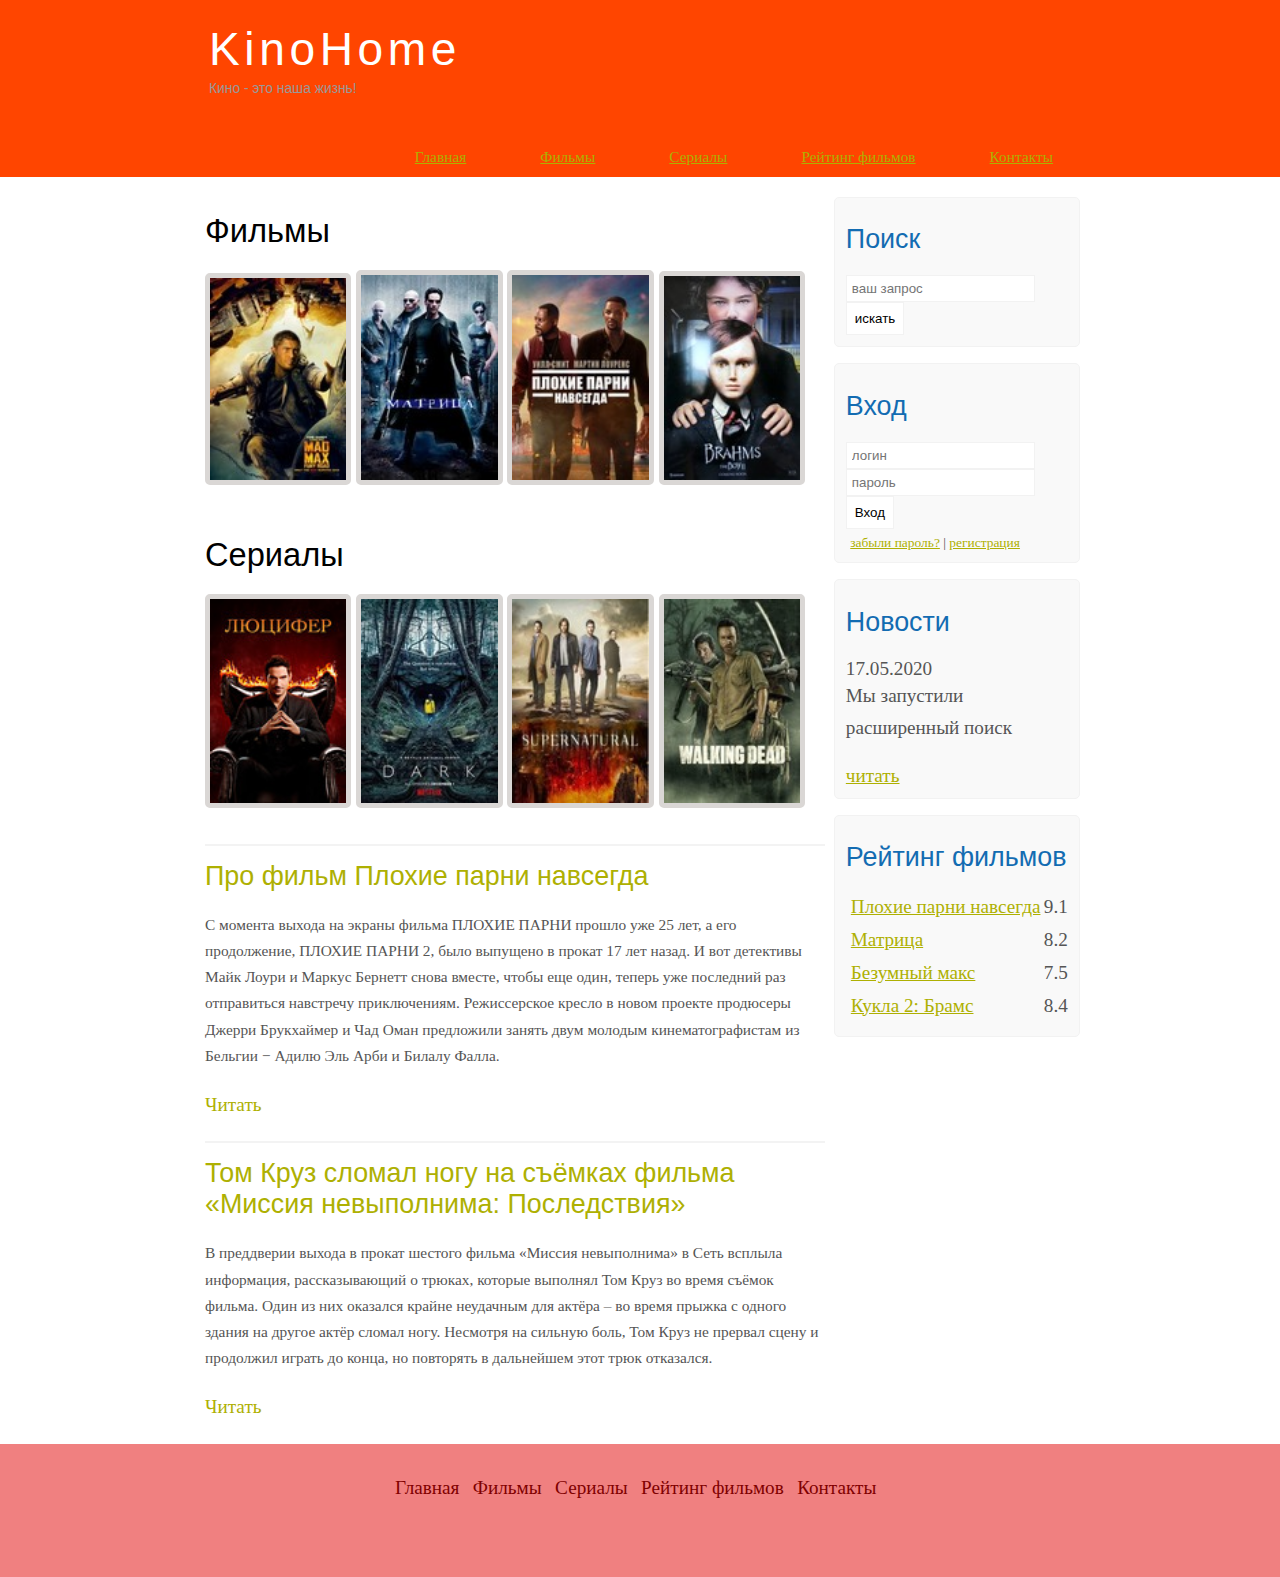
<file: index.html>
<!DOCTYPE html>
<html lang="ru">
<head>
	<meta charset="UTF-8">
	<meta name="viewport" content="width=device-width, initial-scale=1.0">
	<title>KinoHome</title>
	<meta name="description" content="KinoHome- это портал о кино.">
	<meta name="keywords" content="фильмы, фильмы онлайн, hd">
	<link rel="shortcut icon" href="assets/img/favicon.png">
	<link rel="stylesheet" href="assets/css/style.css">
</head>
<body>

	<div class="main">
		
		<div class="header">
			<div class="logo">
				<div class="logo_text">
					<h1><a href="index.html">KinoHome</a></h1>
					<h2>Кино - это наша жизнь!</h2>
				</div>
			</div>

			<div class="menubar">

				<ul class="menu">
					<li class="selected"><a href="index.html">Главная</a></li>
					<li><a href="film.html">Фильмы</a></li>
					<li><a href="serial.html">Сериалы</a></li>
					<li><a href="rating.html">Рейтинг фильмов</a></li>
					<li><a href="cont.html">Контакты</a></li>

				</ul>
				
				
			</div>

		</div>


      	<div class="site_content">

      		<div class="sidebar_container">
      			
      			<div class="sidebar">
      				<h2>Поиск</h2>
      				<form method="post" action="#" id="search_form" >
						<input type="search" name="search_field" placeholder="ваш запрос" />
						<input type="submit" class="btn" value="искать" />
      				</form>
      			</div>

      			<div class="sidebar">
      				<h2>Вход</h2>
      				<form method="post" action="#" id="login">
      					
      					<input type="text" name="login_field" placeholder="логин" />
      					<input type="password" name="password_field" placeholder="пароль" />
      					<input type="submit" class="btn" value="Вход" />
      					<div class="lables_passreg_text">
      						<span><a href="#">забыли пароль?</a></span> | <span><a href="#">регистрация</a></span>
      					</div>

      					</form>
      			</div>

      			<div class="sidebar">
      				<h2>Новости</h2>
      				<span>17.05.2020</span>
      				<p>Мы запустили расширенный поиск</p>
      				<a href="#">читать</a>
      			</div>

      			<div class="sidebar">
      				<h2>Рейтинг фильмов</h2>
      					<ul>
      						<li><a href="show.html">Плохие парни навсегда</a><span class="rating_sidebar">9.1</span></li>
      						<li><a href="show2.html">Матрица</a><span class="rating_sidebar">8.2</span></li>
      						<li><a href="show3.html">Безумный макс</a><span class="rating_sidebar">7.5</span></li>
      						<li><a href="show4.html">Кукла 2: Брамс</a><span class="rating_sidebar">8.4</span></li>
      					</ul>
					</div>

				</div>


				<div class="content">
					
					<h1>Фильмы</h1>
					
					<div class="films_block">

					<a href="show3.html"><img src="assets/img/maxx.jpg"></a>
					<a href="show2.html"><img src="assets/img/matr.jpg"></a>
					<a href="show.html"><img src="assets/img/badboy.jpg"></a>
					<a href="show4.html"><img src="assets/img/brams.jpg"></a>

				</div>

				<h1>Сериалы</h1>
					
					<div class="films_block">

					<a href="#"><img src="assets/img/luci.jpg"></a>
					<a href="#"><img src="assets/img/dark.jpg"></a>
					<a href="#"><img src="assets/img/natural.jpg"></a>
					<a href="#"><img src="assets/img/dead.jpg"></a>

				</div>


			<div class="posts">
				
				<hr>
				<h2> <a href="#">Про фильм Плохие парни навсегда</a> </h2>
				<div class="posts_content">
					
					<p>
						
						С момента выхода на экраны фильма ПЛОХИЕ ПАРНИ прошло уже 25 лет, а его продолжение, ПЛОХИЕ ПАРНИ 2, было выпущено в прокат 17 лет назад. И вот детективы Майк Лоури и Маркус Бернетт снова вместе, чтобы еще один, теперь уже последний раз отправиться навстречу приключениям. Режиссерское кресло в новом проекте продюсеры Джерри Брукхаймер и Чад Оман предложили занять двум молодым кинематографистам из Бельгии − Адилю Эль Арби и Билалу Фалла.

					</p>

				</div>

				<p><a href="#">Читать</a></p>

			</div>

			<div class="posts">
				
				<hr>
				<h2> <a href="#">Том Круз сломал ногу на съёмках фильма «Миссия невыполнима: Последствия»</a> </h2>
				<div class="posts_content">
					

					<p>
						
						В преддверии выхода в прокат шестого фильма «Миссия невыполнима» в Сеть всплыла информация, рассказывающий о трюках, которые выполнял Том Круз во время съёмок фильма. Один из них оказался крайне неудачным для актёра – во время прыжка с одного здания на другое актёр сломал ногу. Несмотря на сильную боль, Том Круз не прервал сцену и продолжил играть до конца, но повторять в дальнейшем этот трюк отказался.


					</p>


				</div>

				<p><a href="#">Читать</a></p>
	


			</div>



				</div>

				</div>

			</div>

		</div>


	<div class="footer">
		<p>
			<a href="#">Главная</a> |
			<a href="#">Фильмы</a> |
			<a href="#">Сериалы</a> |
			<a href="#">Рейтинг фильмов</a> |
			<a href="#">Контакты</a> | 
		</p>
	</div>

	</div>
	
</body>
</html>
</file>
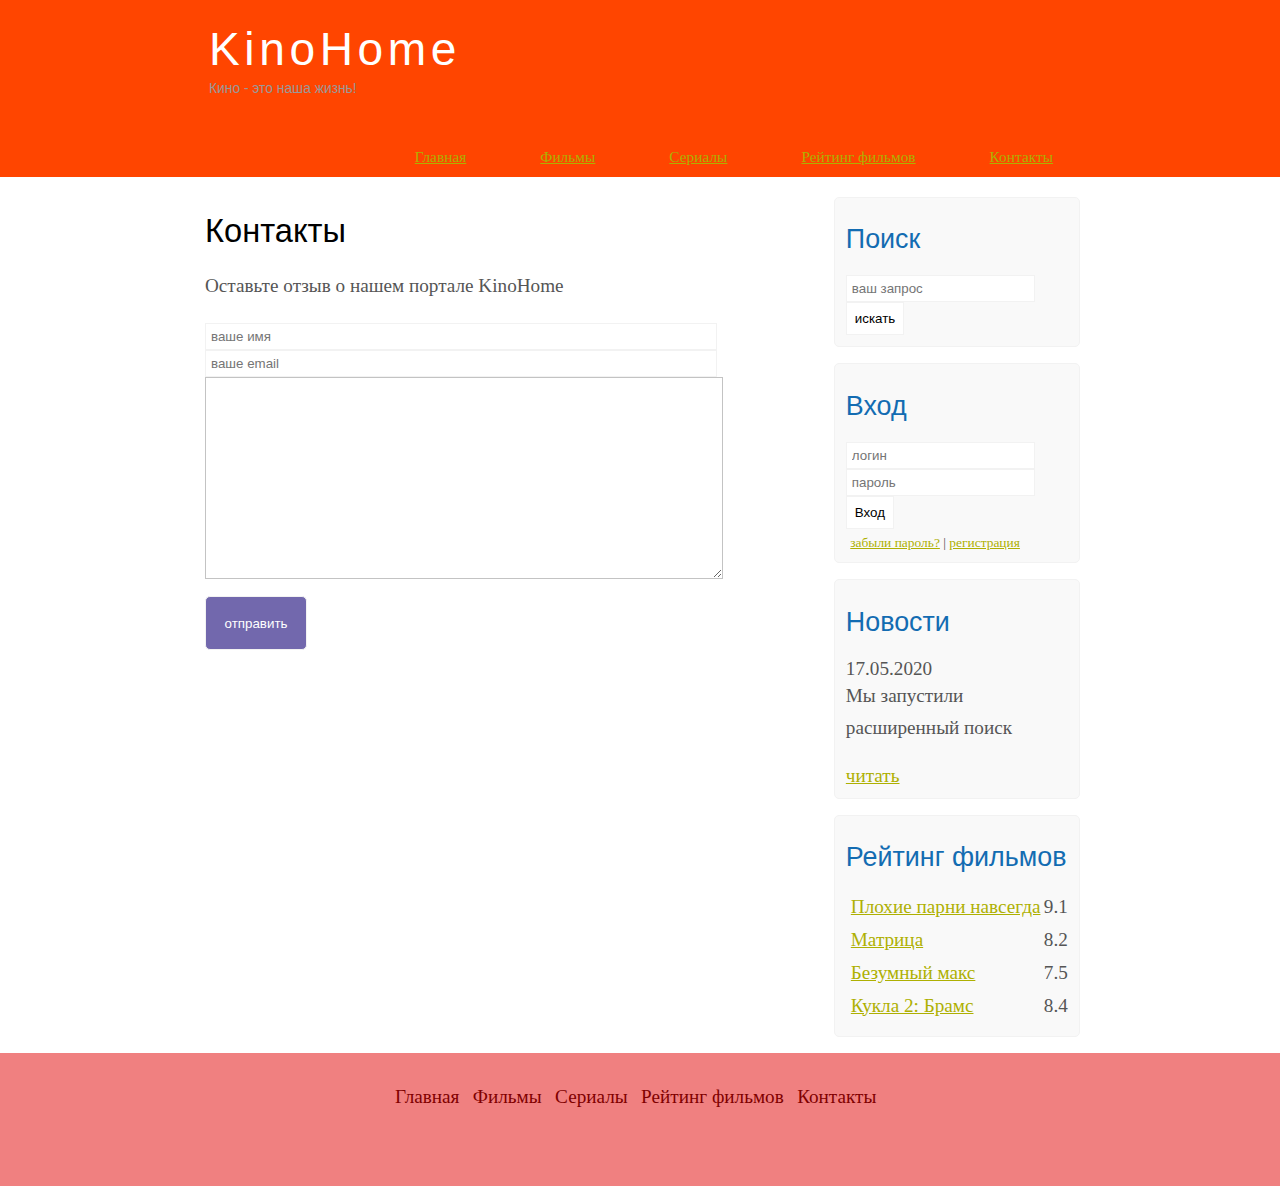
<file: cont.html>
<!DOCTYPE html>
<html lang="ru">
<head>
	<meta charset="UTF-8">
	<meta name="viewport" content="width=device-width, initial-scale=1.0">
	<title>KinoHome</title>
	<meta name="description" content="KinoHome- это портал о кино.">
	<meta name="keywords" content="фильмы, фильмы онлай, hd" />
	<link rel="shortcut icon" href="assets/img/favicon.png">
	<link rel="stylesheet" href="assets/css/style.css">
</head>
<body>

	<div class="main">
		
		<div class="header">
			<div class="logo">
				<div class="logo_text">
					<h1><a href="index">KinoHome</a></h1>
					<h2>Кино - это наша жизнь!</h2>
				</div>
			</div>

			<div class="menubar">

				<ul class="menu">
					<li class="selected"><a href="index.html">Главная</a></li>
					<li><a href="film.html">Фильмы</a></li>
					<li><a href="serial.html">Сериалы</a></li>
					<li><a href="rating.html">Рейтинг фильмов</a></li>
					<li><a href="cont.html">Контакты</a></li>

				</ul>
				
				
			</div>

		</div>


      	<div class="site_content">

      		<div class="sidebar_container">
      			
      			<div class="sidebar">
      				<h2>Поиск</h2>
      				<form method="post" action="#" id="search_form" >
						<input type="search" name="search_field" placeholder="ваш запрос" />
						<input type="submit" class="btn" value="искать" />
      				</form>
      			</div>

      			<div class="sidebar">
      				<h2>Вход</h2>
      				<form method="post" action="#" id="login">
      					
      					<input type="text" name="login_field" placeholder="логин" />
      					<input type="password" name="password_field" placeholder="пароль" />
      					<input type="submit" class="btn" value="Вход" />
      					<div class="lables_passreg_text">
      						<span><a href="#">забыли пароль?</a></span> | <span><a href="#">регистрация</a></span>
      					</div>

      					</form>
      			</div>

      			<div class="sidebar">
      				<h2>Новости</h2>
      				<span>17.05.2020</span>
      				<p>Мы запустили расширенный поиск</p>
      				<a href="#">читать</a>
      			</div>

      			<div class="sidebar">
      				<h2>Рейтинг фильмов</h2>
      					<ul>
      						<li><a href="show.html">Плохие парни навсегда</a><span class="rating_sidebar">9.1</span></li>
      						<li><a href="show2.html">Матрица</a><span class="rating_sidebar">8.2</span></li>
      						<li><a href="show3.html">Безумный макс</a><span class="rating_sidebar">7.5</span></li>
      						<li><a href="show4.html">Кукла 2: Брамс</a><span class="rating_sidebar">8.4</span></li>
      					</ul>
					</div>

				</div>

				<div class="content">
					
					<h1>Контакты</h1>
					<p>Оставьте отзыв о нашем портале KinoHome</p>

					<div class="send send_contact">
						<form method="post" action="#" id="contact">
							<input type="text" name="review_name" placeholder="ваше имя">
							<input type="text" name="review_email" placeholder="ваше email">
							<textarea name="review_text"></textarea>
							<input class="btn" type="submit" value="отправить">
						</form>
					</div>		

				</div>

					</div>

				</div>

			</div>

		</div>


	<div class="footer">
		<p>
			<a href="#">Главная</a> |
			<a href="#">Фильмы</a> |
			<a href="#">Сериалы</a> |
			<a href="#">Рейтинг фильмов</a> |
			<a href="#">Контакты</a> | 
		</p>
	</div>

	</div>
	
</body>
</html>
</file>
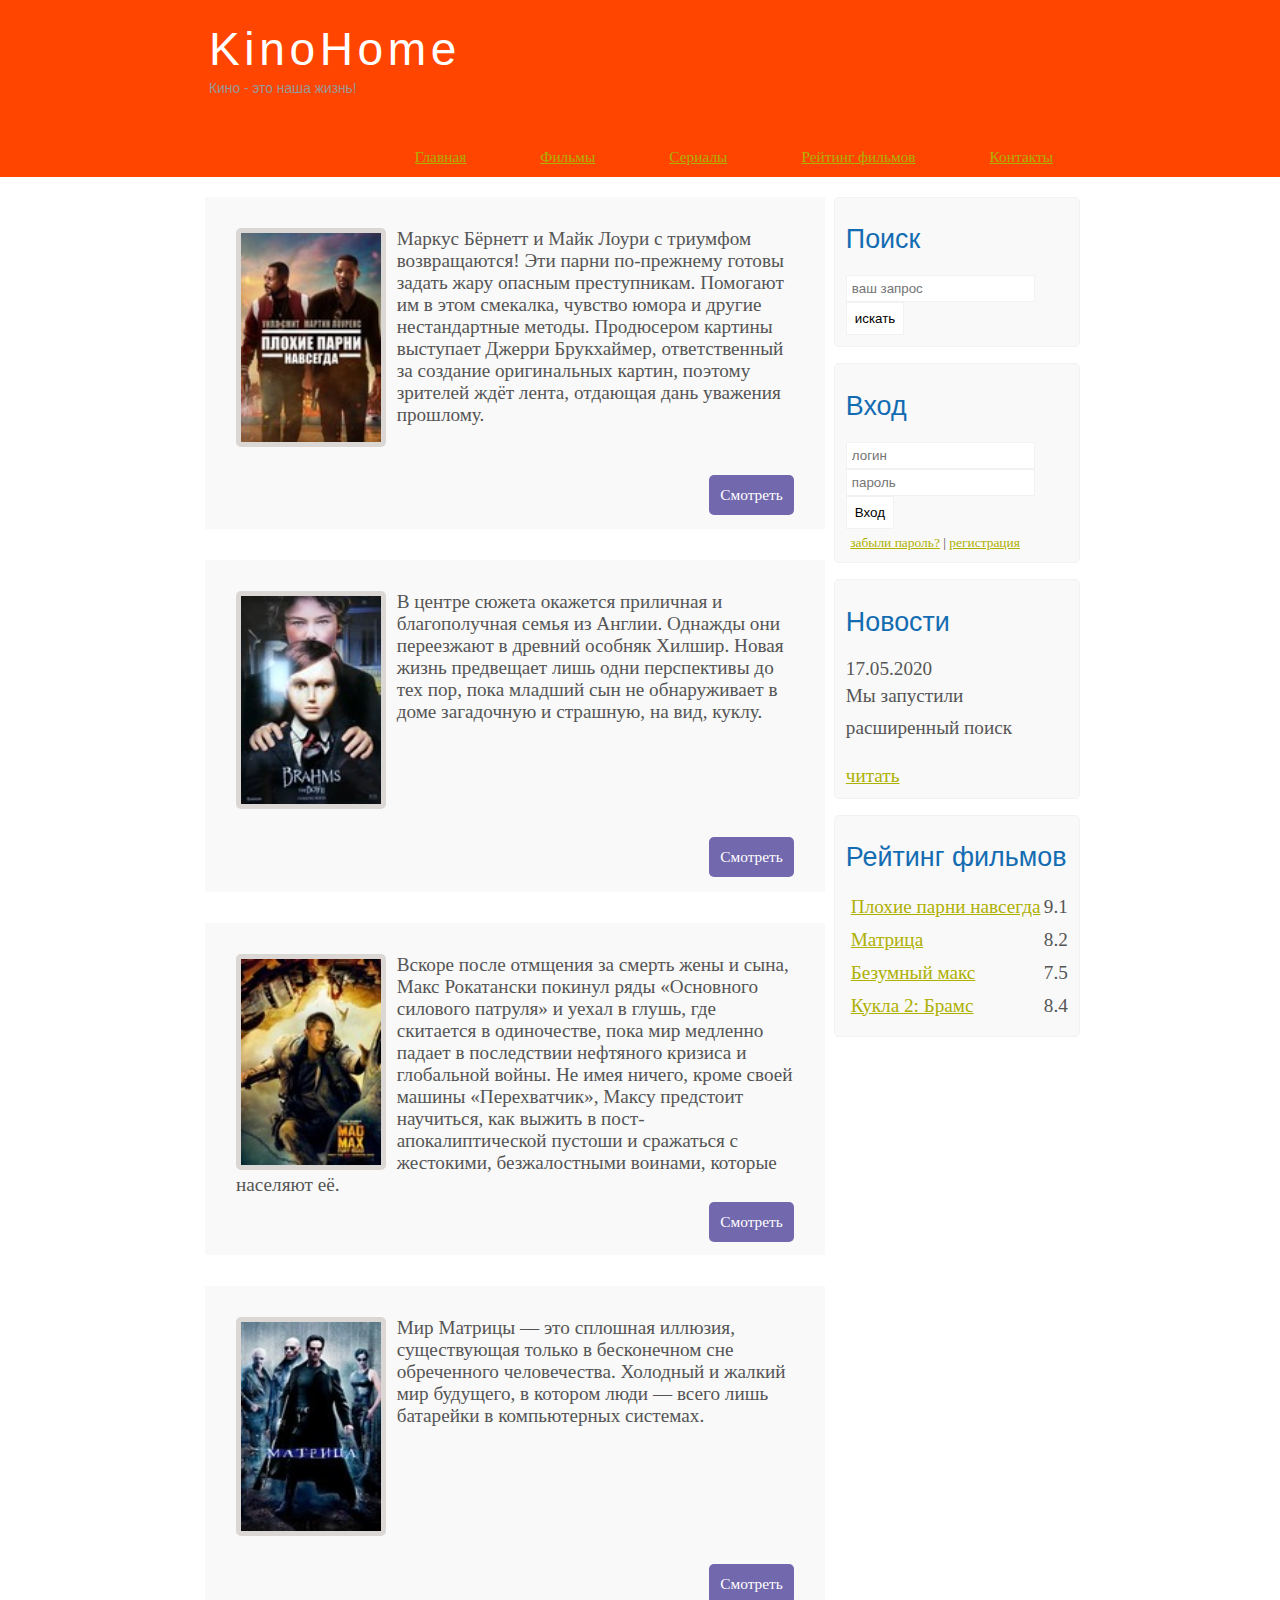
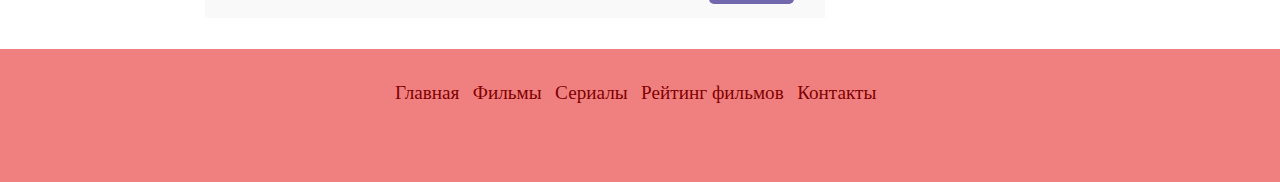
<file: film.html>
<!DOCTYPE html>
<html lang="ru">
<head>
	<meta charset="UTF-8">
	<meta name="viewport" content="width=device-width, initial-scale=1.0">
	<title>KinoHome</title>
	<meta name="description" content="KinoHome- это портал о кино.">
	<meta name="keywords" content="фильмы, фильмы онлай, hd" />
	<link rel="shortcut icon" href="assets/img/favicon.png">
	<link rel="stylesheet" href="assets/css/style.css">
</head>
<body>

	<div class="main">
		
		<div class="header">
			<div class="logo">
				<div class="logo_text">
					<h1><a href="index.html">KinoHome</a></h1>
					<h2>Кино - это наша жизнь!</h2>
				</div>
			</div>

			<div class="menubar">

				<ul class="menu">
					<li class="selected"><a href="index.html">Главная</a></li>
					<li><a href="film.html">Фильмы</a></li>
					<li><a href="serial.html">Сериалы</a></li>
					<li><a href="rating.html">Рейтинг фильмов</a></li>
					<li><a href="cont.html">Контакты</a></li>

				</ul>
				
				
			</div>

		</div>


      	<div class="site_content">

      		<div class="sidebar_container">
      			
      			<div class="sidebar">
      				<h2>Поиск</h2>
      				<form method="post" action="#" id="search_form" >
						<input type="search" name="search_field" placeholder="ваш запрос" />
						<input type="submit" class="btn" value="искать" />
      				</form>
      			</div>

      			<div class="sidebar">
      				<h2>Вход</h2>
      				<form method="post" action="#" id="login">
      					
      					<input type="text" name="login_field" placeholder="логин" />
      					<input type="password" name="password_field" placeholder="пароль" />
      					<input type="submit" class="btn" value="Вход" />
      					<div class="lables_passreg_text">
      						<span><a href="#">забыли пароль?</a></span> | <span><a href="#">регистрация</a></span>
      					</div>

      					</form>
      			</div>

      			<div class="sidebar">
      				<h2>Новости</h2>
      				<span>17.05.2020</span>
      				<p>Мы запустили расширенный поиск</p>
      				<a href="#">читать</a>
      			</div>

      			<div class="sidebar">
      				<h2>Рейтинг фильмов</h2>
      					<ul>
      						<li><a href="show.html">Плохие парни навсегда</a><span class="rating_sidebar">9.1</span></li>
      						<li><a href="show2.html">Матрица</a><span class="rating_sidebar">8.2</span></li>
      						<li><a href="show3.html">Безумный макс</a><span class="rating_sidebar">7.5</span></li>
      						<li><a href="show4.html">Кукла 2: Брамс</a><span class="rating_sidebar">8.4</span></li>
      					</ul>
					</div>

				</div>

				<div class="content">


					<div class="info_film">
						<img src="assets/img/badboy.jpg">
						Маркус Бёрнетт и Майк Лоури с триумфом возвращаются! Эти парни по-прежнему готовы задать жару опасным преступникам. Помогают им в этом смекалка, чувство юмора и другие нестандартные методы. Продюсером картины выступает Джерри Брукхаймер, ответственный за создание оригинальных картин, поэтому зрителей ждёт лента, отдающая дань уважения прошлому.
						<div class="button"><a href="show.html">Смотреть</a></div>
					</div>

					<div class="info_film">
						<img src="assets/img/brams.jpg">
						В центре сюжета окажется приличная и благополучная семья из Англии. Однажды они переезжают в древний особняк Хилшир. Новая жизнь предвещает лишь одни перспективы до тех пор, пока младший сын не обнаруживает в доме загадочную и страшную, на вид, куклу.
						<div class="button"><a href="show4.html">Смотреть</a></div>
					</div>

					<div class="info_film">
						<img src="assets/img/maxx.jpg">
						Вскоре после отмщения за смерть жены и сына, Макс Рокатански покинул ряды «Основного силового патруля» и уехал в глушь, где скитается в одиночестве, пока мир медленно падает в последствии нефтяного кризиса и глобальной войны. Не имея ничего, кроме своей машины «Перехватчик», Максу предстоит научиться, как выжить в пост-апокалиптической пустоши и сражаться с жестокими, безжалостными воинами, которые населяют её.
						<div class="button"><a href="show3.html">Смотреть</a></div>
					</div>

					<div class="info_film">
						<img src="assets/img/matr.jpg">
						Мир Матрицы — это сплошная иллюзия, существующая только в бесконечном сне обреченного человечества. Холодный и жалкий мир будущего, в котором люди — всего лишь батарейки в компьютерных системах.
						<div class="button"><a href="show2.html">Смотреть</a></div>
					</div>

								
					</div>		

				</div>

					</div>

				</div>

			</div>

		</div>


	<div class="footer">
		<p>
			<a href="#">Главная</a> |
			<a href="#">Фильмы</a> |
			<a href="#">Сериалы</a> |
			<a href="#">Рейтинг фильмов</a> |
			<a href="#">Контакты</a> | 
		</p>
	</div>

	</div>
	
</body>
</html>
</file>
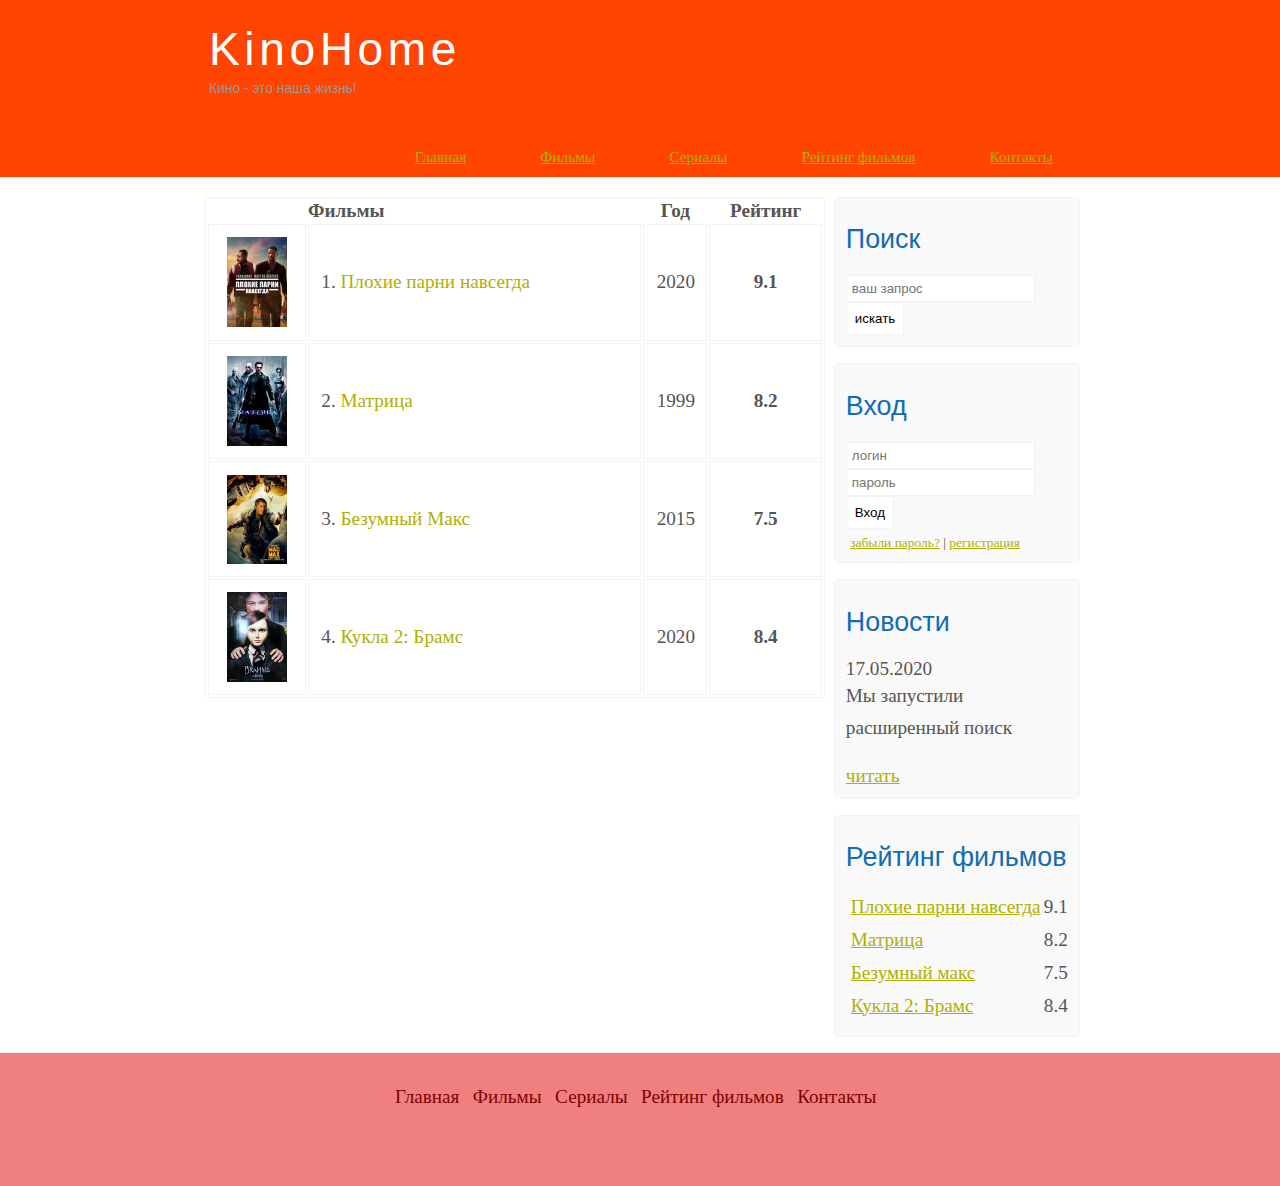
<file: rating.html>
<!DOCTYPE html>
<html lang="ru">
<head>
	<meta charset="UTF-8">
	<meta name="viewport" content="width=device-width, initial-scale=1.0">
	<title>KinoHome</title>
	<meta name="description" content="KinoHome- это портал о кино.">
	<meta name="keywords" content="фильмы, фильмы онлай, hd" />
	<link rel="shortcut icon" href="assets/img/favicon.png">
	<link rel="stylesheet" href="assets/css/style.css">
</head>
<body>

	<div class="main">
		
		<div class="header">
			<div class="logo">
				<div class="logo_text">
					<h1><a href="index.html">KinoHome</a></h1>
					<h2>Кино - это наша жизнь!</h2>
				</div>
			</div>

			<div class="menubar">

				<ul class="menu">
					<li class="selected"><a href="index.html">Главная</a></li>
					<li><a href="film.html">Фильмы</a></li>
					<li><a href="serial.html">Сериалы</a></li>
					<li><a href="rating.html">Рейтинг фильмов</a></li>
					<li><a href="cont.html">Контакты</a></li>
				</ul>
				
				
			</div>

		</div>


      	<div class="site_content">

      		<div class="sidebar_container">
      			
      			<div class="sidebar">
      				<h2>Поиск</h2>
      				<form method="post" action="#" id="search_form" >
						<input type="search" name="search_field" placeholder="ваш запрос" />
						<input type="submit" class="btn" value="искать" />
      				</form>
      			</div>

      			<div class="sidebar">
      				<h2>Вход</h2>
      				<form method="post" action="#" id="login">
      					
      					<input type="text" name="login_field" placeholder="логин" />
      					<input type="password" name="password_field" placeholder="пароль" />
      					<input type="submit" class="btn" value="Вход" />
      					<div class="lables_passreg_text">
      						<span><a href="#">забыли пароль?</a></span> | <span><a href="#">регистрация</a></span>
      					</div>

      					</form>
      			</div>

      			<div class="sidebar">
      				<h2>Новости</h2>
      				<span>17.05.2020</span>
      				<p>Мы запустили расширенный поиск</p>
      				<a href="#">читать</a>
      			</div>

      			<div class="sidebar">
      				<h2>Рейтинг фильмов</h2>
      					<ul>
      						<li><a href="show.html">Плохие парни навсегда</a><span class="rating_sidebar">9.1</span></li>
      						<li><a href="show2.html">Матрица</a><span class="rating_sidebar">8.2</span></li>
      						<li><a href="show3.html">Безумный макс</a><span class="rating_sidebar">7.5</span></li>
      						<li><a href="show4.html">Кукла 2: Брамс</a><span class="rating_sidebar">8.4</span></li>
      					</ul>
					</div>

				</div>

				<div class="content">

					<table>
						
						<tr>	
							<th></th>
							<th>Фильмы</th>
							<th class="center">Год</th>
							<th class="center">Рейтинг</th>
						</tr>
						<tr>
							<td class="center"><img src="assets/img/badboy.jpg"></td>
							<td>1. <a href="show.html">Плохие парни навсегда</a></td>
							<td class="center">2020</td>
							<td class="center rating">9.1</td>
						</tr>

						<tr>
							<td class="center"><img src="assets/img/matr.jpg"></td>
							<td>2. <a href="show2.html">Матрица</a></td>
							<td class="center">1999</td>
							<td class="center rating">8.2</td>
						</tr>

						<tr>
							<td class="center"><img src="assets/img/maxx.jpg"></td>
							<td>3. <a href="show3.html">Безумный Макс</a></td>
							<td class="center">2015</td>
							<td class="center rating">7.5</td>
						</tr>

						<tr>
							<td class="center"><img src="assets/img/brams.jpg"></td>
							<td>4. <a href="show4.html">Кукла 2: Брамс</a></td>
							<td class="center">2020</td>
							<td class="center rating">8.4</td>
						</tr>

					</table>
				

				</div>

					</div>

				</div>

			</div>

		</div>


	<div class="footer">
		<p>
			<a href="#">Главная</a> |
			<a href="#">Фильмы</a> |
			<a href="#">Сериалы</a> |
			<a href="#">Рейтинг фильмов</a> |
			<a href="#">Контакты</a> | 
		</p>
	</div>

	</div>
	
</body>
</html>
</file>
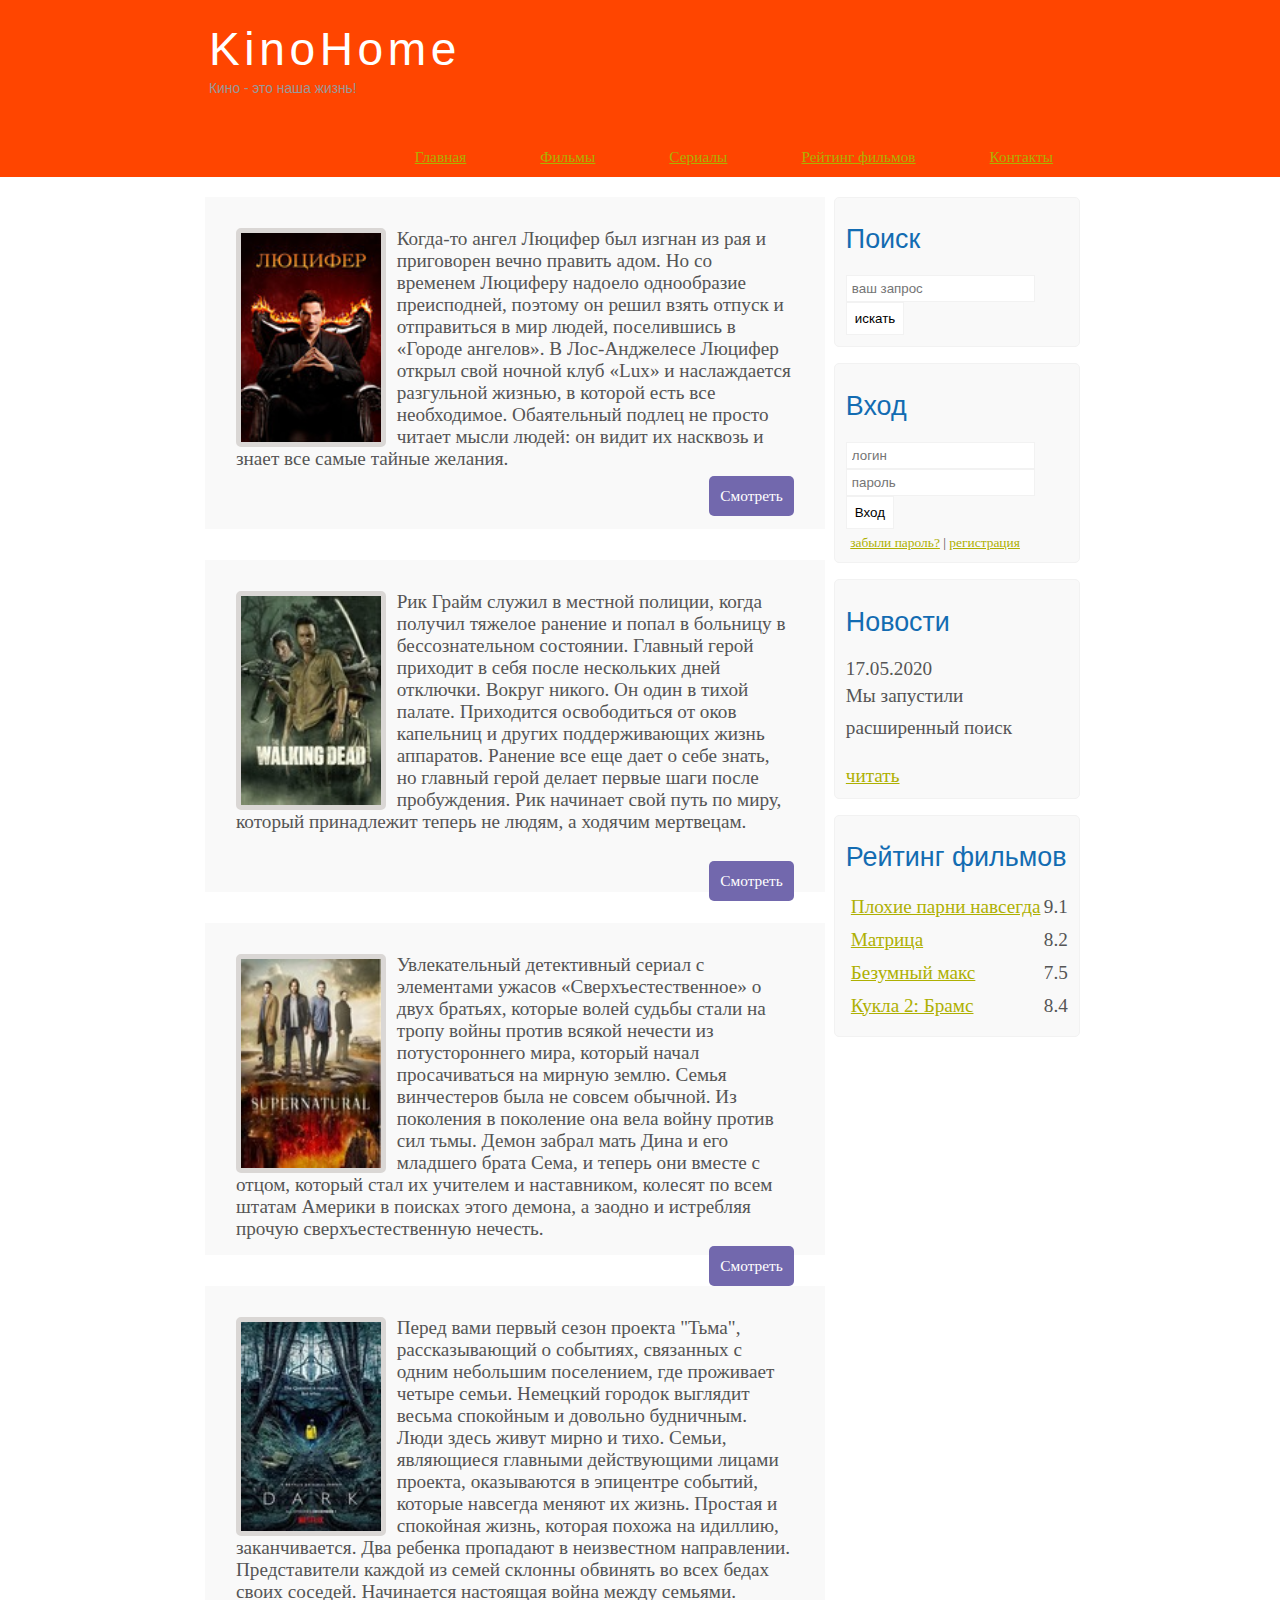
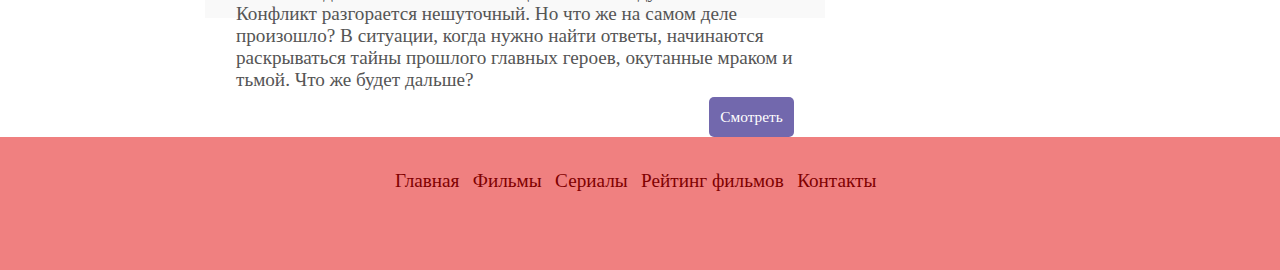
<file: serial.html>
<!DOCTYPE html>
<html lang="ru">
<head>
	<meta charset="UTF-8">
	<meta name="viewport" content="width=device-width, initial-scale=1.0">
	<title>KinoHome</title>
	<meta name="description" content="KinoHome- это портал о кино.">
	<meta name="keywords" content="фильмы, фильмы онлай, hd" />
	<link rel="shortcut icon" href="assets/img/favicon.png">
	<link rel="stylesheet" href="assets/css/style.css">
</head>
<body>

	<div class="main">
		
		<div class="header">
			<div class="logo">
				<div class="logo_text">
					<h1><a href="index.html">KinoHome</a></h1>
					<h2>Кино - это наша жизнь!</h2>
				</div>
			</div>

			<div class="menubar">

				<ul class="menu">
					<li class="selected"><a href="index.html">Главная</a></li>
					<li><a href="film.html">Фильмы</a></li>
					<li><a href="serial.html">Сериалы</a></li>
					<li><a href="rating.html">Рейтинг фильмов</a></li>
					<li><a href="cont.html">Контакты</a></li>

				</ul>
				
				
			</div>

		</div>


      	<div class="site_content">

      		<div class="sidebar_container">
      			
      			<div class="sidebar">
      				<h2>Поиск</h2>
      				<form method="post" action="#" id="search_form" >
						<input type="search" name="search_field" placeholder="ваш запрос" />
						<input type="submit" class="btn" value="искать" />
      				</form>
      			</div>

      			<div class="sidebar">
      				<h2>Вход</h2>
      				<form method="post" action="#" id="login">
      					
      					<input type="text" name="login_field" placeholder="логин" />
      					<input type="password" name="password_field" placeholder="пароль" />
      					<input type="submit" class="btn" value="Вход" />
      					<div class="lables_passreg_text">
      						<span><a href="#">забыли пароль?</a></span> | <span><a href="#">регистрация</a></span>
      					</div>

      					</form>
      			</div>

      			<div class="sidebar">
      				<h2>Новости</h2>
      				<span>17.05.2020</span>
      				<p>Мы запустили расширенный поиск</p>
      				<a href="#">читать</a>
      			</div>

      			<div class="sidebar">
      				<h2>Рейтинг фильмов</h2>
      					<ul>
      						<li><a href="show.html">Плохие парни навсегда</a><span class="rating_sidebar">9.1</span></li>
      						<li><a href="show2.html">Матрица</a><span class="rating_sidebar">8.2</span></li>
      						<li><a href="show3.html">Безумный макс</a><span class="rating_sidebar">7.5</span></li>
      						<li><a href="show4.html">Кукла 2: Брамс</a><span class="rating_sidebar">8.4</span></li>
      					</ul>
					</div>

				</div>

				<div class="content">


					<div class="info_film">
						<img src="assets/img/luci.jpg">
						Когда-то ангел Люцифер был изгнан из рая и приговорен вечно править адом. Но со временем Люциферу надоело однообразие преисподней, поэтому он решил взять отпуск и отправиться в мир людей, поселившись в «Городе ангелов». В Лос-Анджелесе Люцифер открыл свой ночной клуб «Lux» и наслаждается разгульной жизнью, в которой есть все необходимое. Обаятельный подлец не просто читает мысли людей: он видит их насквозь и знает все самые тайные желания. 
						<div class="button"><a href="#">Смотреть</a></div>						
					</div>

					<div class="info_film">
						<img src="assets/img/dead.jpg">
						Рик Грайм служил в местной полиции, когда получил тяжелое ранение и попал в больницу в бессознательном состоянии. Главный герой приходит в себя после нескольких дней отключки. Вокруг никого. Он один в тихой палате. Приходится освободиться от оков капельниц и других поддерживающих жизнь аппаратов. Ранение все еще дает о себе знать, но главный герой делает первые шаги после пробуждения. Рик начинает свой путь по миру, который принадлежит теперь не людям, а ходячим мертвецам.
						<div class="button"><a href="#">Смотреть</a></div>						
					</div>

					<div class="info_film">
						<img src="assets/img/natural.jpg">
						Увлекательный детективный сериал с элементами ужасов «Сверхъестественное» о двух братьях, которые волей судьбы стали на тропу войны против всякой нечести из потустороннего мира, который начал просачиваться на мирную землю.
						Семья винчестеров была не совсем обычной. Из поколения в поколение она вела войну против сил тьмы. Демон забрал мать Дина и его младшего брата Сема, и теперь они вместе с отцом, который стал их учителем и наставником, колесят по всем штатам Америки в поисках этого демона, а заодно и истребляя прочую сверхъестественную нечесть.
						<div class="button"><a href="#">Смотреть</a></div>						
					</div>

					<div class="info_film">
						<img src="assets/img/dark.jpg">
						Перед вами первый сезон проекта "Тьма", рассказывающий о событиях, связанных с одним небольшим поселением, где проживает четыре семьи. Немецкий городок выглядит весьма спокойным и довольно будничным. Люди здесь живут мирно и тихо. Семьи, являющиеся главными действующими лицами проекта, оказываются в эпицентре событий, которые навсегда меняют их жизнь. Простая и спокойная жизнь, которая похожа на идиллию, заканчивается. Два ребенка пропадают в неизвестном направлении. Представители каждой из семей склонны обвинять во всех бедах своих соседей. Начинается настоящая война между семьями. Конфликт разгорается нешуточный. Но что же на самом деле произошло? В ситуации, когда нужно найти ответы, начинаются раскрываться тайны прошлого главных героев, окутанные мраком и тьмой. Что же будет дальше?
						<div class="button"><a href="#">Смотреть</a></div>						
					</div>	

				</div>

					</div>

				</div>

			</div>

		</div>


	<div class="footer">
		<p>
			<a href="#">Главная</a> |
			<a href="#">Фильмы</a> |
			<a href="#">Сериалы</a> |
			<a href="#">Рейтинг фильмов</a> |
			<a href="#">Контакты</a> | 
		</p>
	</div>

	</div>
	
</body>
</html>
</file>
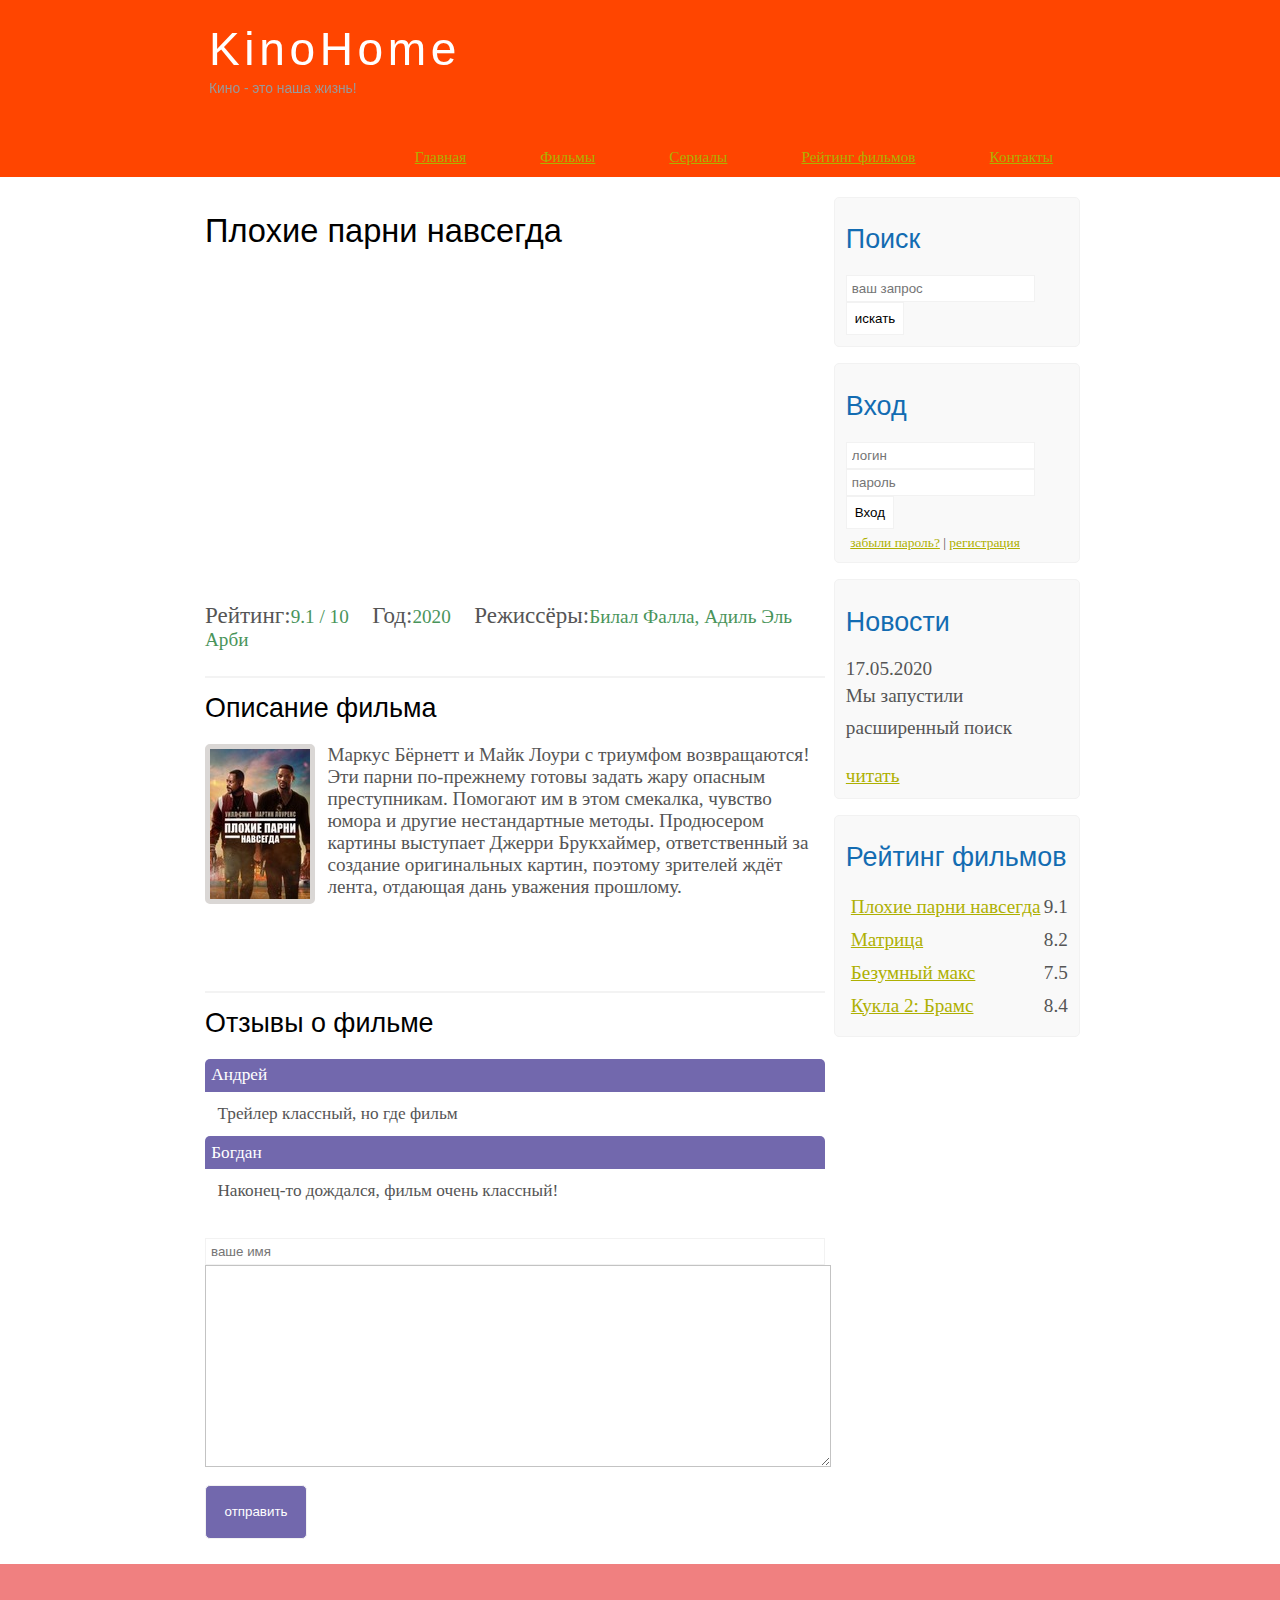
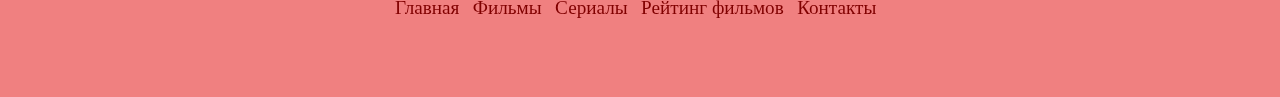
<file: show.html>
<!DOCTYPE html>
<html lang="ru">
<head>
	<meta charset="UTF-8">
	<meta name="viewport" content="width=device-width, initial-scale=1.0">
	<title>KinoHome</title>
	<meta name="description" content="KinoHome- это портал о кино.">
	<meta name="keywords" content="фильмы, фильмы онлай, hd" />
	<link rel="shortcut icon" href="assets/img/favicon.png">
	<link rel="stylesheet" href="assets/css/style.css">
</head>
<body>

	<div class="main">
		
		<div class="header">
			<div class="logo">
				<div class="logo_text">
					<h1><a href="index.html">KinoHome</a></h1>
					<h2>Кино - это наша жизнь!</h2>
				</div>
			</div>

			<div class="menubar">

				<ul class="menu">
					<li class="selected"><a href="index.html">Главная</a></li>
					<li><a href="film.html">Фильмы</a></li>
					<li><a href="serial.html">Сериалы</a></li>
					<li><a href="rating.html">Рейтинг фильмов</a></li>
					<li><a href="cont.html">Контакты</a></li>

				</ul>
				
				
			</div>

		</div>


      	<div class="site_content">

      		<div class="sidebar_container">
      			
      			<div class="sidebar">
      				<h2>Поиск</h2>
      				<form method="post" action="#" id="search_form" >
						<input type="search" name="search_field" placeholder="ваш запрос" />
						<input type="submit" class="btn" value="искать" />
      				</form>
      			</div>

      			<div class="sidebar">
      				<h2>Вход</h2>
      				<form method="post" action="#" id="login">
      					
      					<input type="text" name="login_field" placeholder="логин" />
      					<input type="password" name="password_field" placeholder="пароль" />
      					<input type="submit" class="btn" value="Вход" />
      					<div class="lables_passreg_text">
      						<span><a href="#">забыли пароль?</a></span> | <span><a href="#">регистрация</a></span>
      					</div>

      					</form>
      			</div>

      			<div class="sidebar">
      				<h2>Новости</h2>
      				<span>17.05.2020</span>
      				<p>Мы запустили расширенный поиск</p>
      				<a href="#">читать</a>
      			</div>

      			<div class="sidebar">
      				<h2>Рейтинг фильмов</h2>
      					<ul>
      						<li><a href="show.html">Плохие парни навсегда</a><span class="rating_sidebar">9.1</span></li>
      						<li><a href="show2.html">Матрица</a><span class="rating_sidebar">8.2</span></li>
      						<li><a href="show3.html">Безумный макс</a><span class="rating_sidebar">7.5</span></li>
      						<li><a href="show4.html">Кукла 2: Брамс</a><span class="rating_sidebar">8.4</span></li>
      					</ul>
					</div>

				</div>


				<div class="content">
					<h1>Плохие парни навсегда</h1>

					<iframe width="560" height="315" src="https://www.youtube.com/embed/49s0cTx2C4M" frameborder="0" allow="accelerometer; autoplay; encrypted-media; gyroscope; picture-in-picture" allowfullscreen></iframe>


					<div class="info_film_page">
						<span class="label">Рейтинг:</span><span class="value">9.1 / 10</span>
						<span class="label">Год:</span><span class="value">2020</span>
						<span class="label">Режиссёры:</span><span class="value">Билал Фалла, Адиль Эль Арби</span>				
					</div>

					<hr>

					<h2>Описание фильма</h2>
					<div class="description_film">
						
						<img src="assets/img/badboy.jpg">
						Маркус Бёрнетт и Майк Лоури с триумфом возвращаются! Эти парни по-прежнему готовы задать жару опасным преступникам. Помогают им в этом смекалка, чувство юмора и другие нестандартные методы. Продюсером картины выступает Джерри Брукхаймер, ответственный за создание оригинальных картин, поэтому зрителей ждёт лента, отдающая дань уважения прошлому.
					</div>

					<hr>
					<h2>Отзывы о фильме</h2>

					<div class="reviews">
						
						<div class="review_name">
							Андрей
						</div>

						<div class="review_text">
							Трейлер классный, но где фильм
						</div>

						<div class="review_name">
							Богдан
						</div>

						<div class="review_text">
							Наконец-то дождался, фильм очень классный!
						</div>

					</div>

					<div class="send">
						
						<form method="post" action="#" id="review">
							
							<input type="text" name="review_name" placeholder="ваше имя">
							<textarea name="review_text"></textarea>
							<input type="submit" value="отправить">

						</form>

					</div>

				</div>

			</div>

		</div>


	<div class="footer">
		<p>
			<a href="#">Главная</a> |
			<a href="#">Фильмы</a> |
			<a href="#">Сериалы</a> |
			<a href="#">Рейтинг фильмов</a> |
			<a href="#">Контакты</a> | 
		</p>
	</div>

	</div>
	
</body>
</html>
</file>
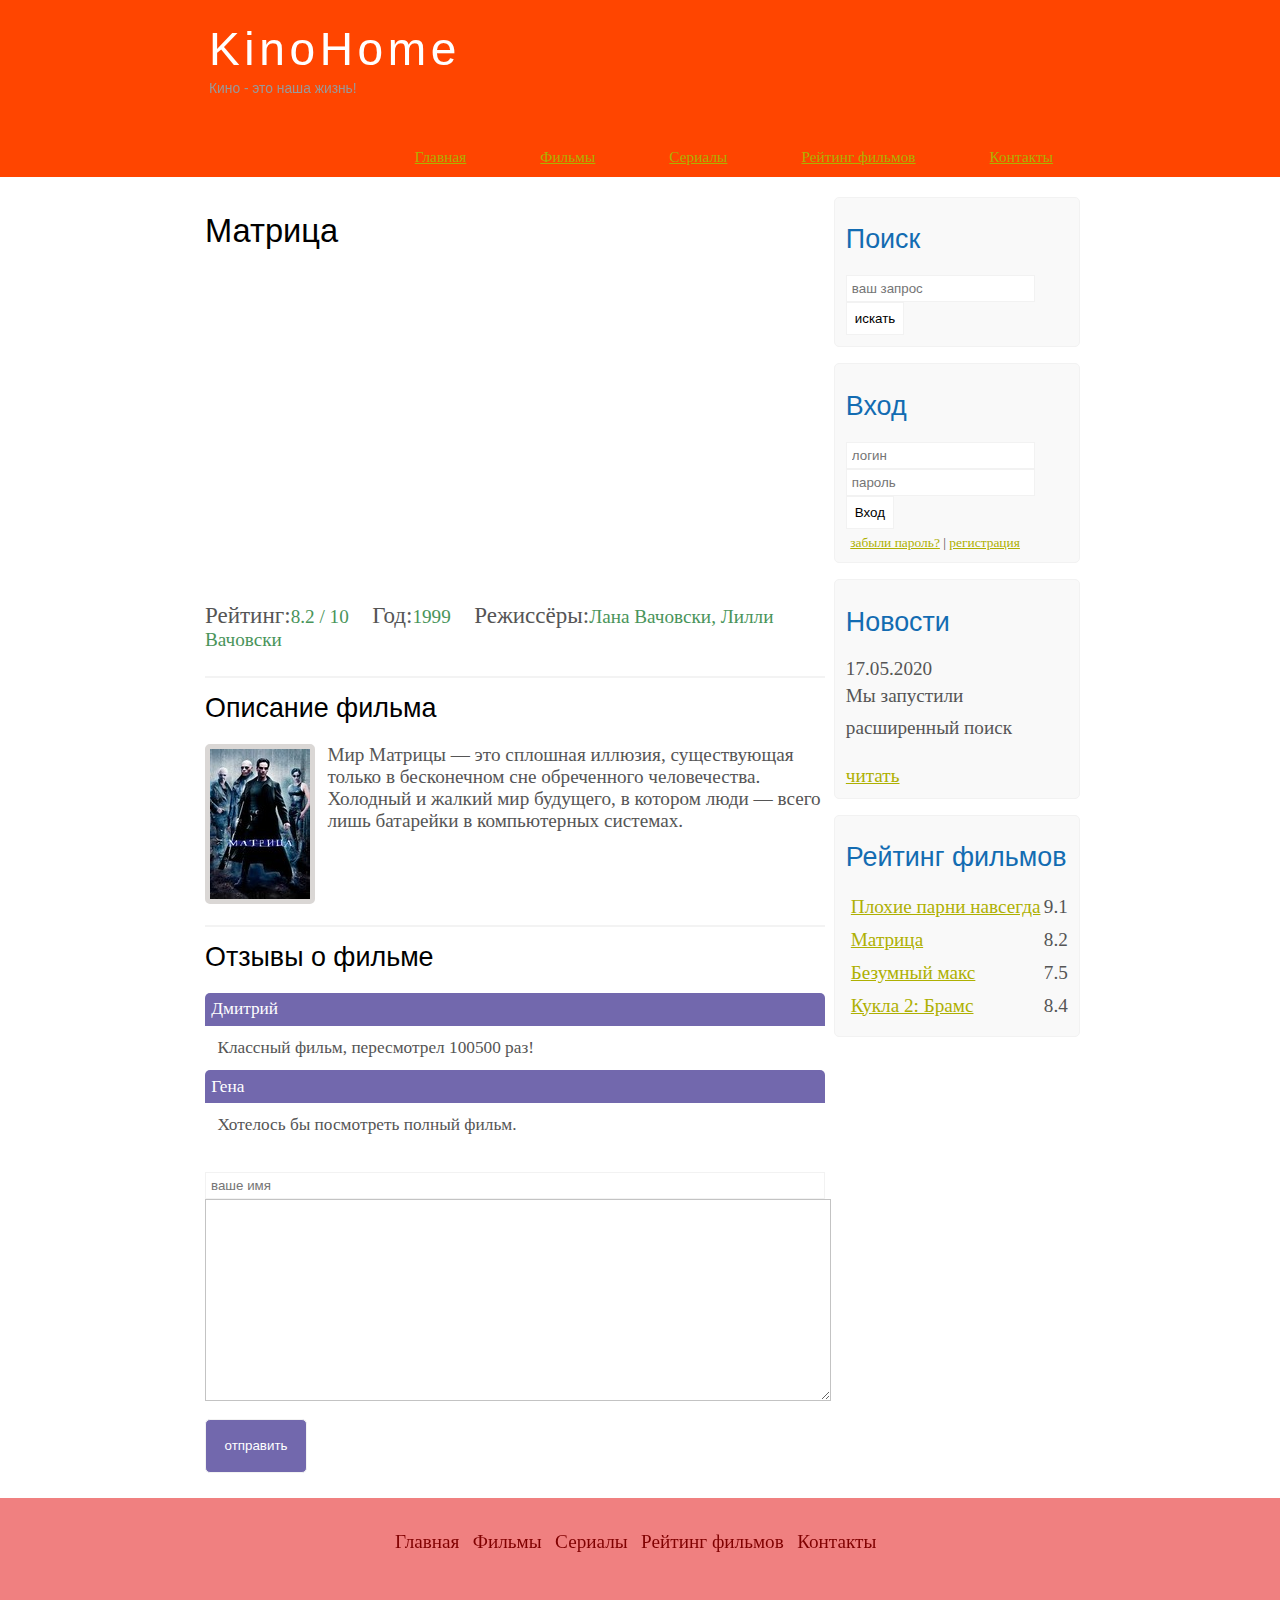
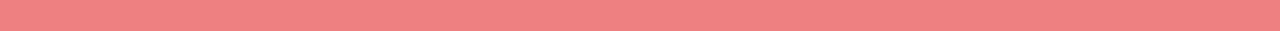
<file: show2.html>
<!DOCTYPE html>
<html lang="ru">
<head>
	<meta charset="UTF-8">
	<meta name="viewport" content="width=device-width, initial-scale=1.0">
	<title>KinoHome</title>
	<meta name="description" content="KinoHome- это портал о кино.">
	<meta name="keywords" content="фильмы, фильмы онлай, hd" />
	<link rel="shortcut icon" href="assets/img/favicon.png">
	<link rel="stylesheet" href="assets/css/style.css">
</head>
<body>

	<div class="main">
		
		<div class="header">
			<div class="logo">
				<div class="logo_text">
					<h1><a href="index.html">KinoHome</a></h1>
					<h2>Кино - это наша жизнь!</h2>
				</div>
			</div>

			<div class="menubar">

				<ul class="menu">
					<li class="selected"><a href="index.html">Главная</a></li>
					<li><a href="film.html">Фильмы</a></li>
					<li><a href="serial.html">Сериалы</a></li>
					<li><a href="rating.html">Рейтинг фильмов</a></li>
					<li><a href="cont.html">Контакты</a></li>

				</ul>
				
				
			</div>

		</div>


      	<div class="site_content">

      		<div class="sidebar_container">
      			
      			<div class="sidebar">
      				<h2>Поиск</h2>
      				<form method="post" action="#" id="search_form" >
						<input type="search" name="search_field" placeholder="ваш запрос" />
						<input type="submit" class="btn" value="искать" />
      				</form>
      			</div>

      			<div class="sidebar">
      				<h2>Вход</h2>
      				<form method="post" action="#" id="login">
      					
      					<input type="text" name="login_field" placeholder="логин" />
      					<input type="password" name="password_field" placeholder="пароль" />
      					<input type="submit" class="btn" value="Вход" />
      					<div class="lables_passreg_text">
      						<span><a href="#">забыли пароль?</a></span> | <span><a href="#">регистрация</a></span>
      					</div>

      					</form>
      			</div>

      			<div class="sidebar">
      				<h2>Новости</h2>
      				<span>17.05.2020</span>
      				<p>Мы запустили расширенный поиск</p>
      				<a href="#">читать</a>
      			</div>

      			<div class="sidebar">
      				<h2>Рейтинг фильмов</h2>
      					<ul>
      						<li><a href="show.html">Плохие парни навсегда</a><span class="rating_sidebar">9.1</span></li>
      						<li><a href="show2.html">Матрица</a><span class="rating_sidebar">8.2</span></li>
      						<li><a href="show3.html">Безумный макс</a><span class="rating_sidebar">7.5</span></li>
      						<li><a href="show4.html">Кукла 2: Брамс</a><span class="rating_sidebar">8.4</span></li>
      					</ul>
					</div>

				</div>


				<div class="content">
					<h1>Матрица</h1>

					<iframe width="560" height="315" src="https://www.youtube.com/embed/vKQi3bBA1y8" frameborder="0" allow="accelerometer; autoplay; encrypted-media; gyroscope; picture-in-picture" allowfullscreen></iframe>


					<div class="info_film_page">
						<span class="label">Рейтинг:</span><span class="value">8.2 / 10</span>
						<span class="label">Год:</span><span class="value">1999</span>
						<span class="label">Режиссёры:</span><span class="value">Лана Вачовски, Лилли Вачовски</span>				
					</div>

					<hr>

					<h2>Описание фильма</h2>
					<div class="description_film">
						
						<img src="assets/img/matr.jpg">
						Мир Матрицы — это сплошная иллюзия, существующая только в бесконечном сне обреченного человечества. Холодный и жалкий мир будущего, в котором люди — всего лишь батарейки в компьютерных системах.
					</div>

					<hr>
					<h2>Отзывы о фильме</h2>

					<div class="reviews">
						
						<div class="review_name">
							Дмитрий
						</div>

						<div class="review_text">
							Классный фильм, пересмотрел 100500 раз!
						</div>

						<div class="review_name">
							Гена
						</div>

						<div class="review_text">
							Хотелось бы посмотреть полный фильм.
						</div>

					</div>

					<div class="send">
						
						<form method="post" action="#" id="review">
							
							<input type="text" name="review_name" placeholder="ваше имя">
							<textarea name="review_text"></textarea>
							<input type="submit" value="отправить">

						</form>

					</div>

				</div>

			</div>

		</div>


	<div class="footer">
		<p>
			<a href="#">Главная</a> |
			<a href="#">Фильмы</a> |
			<a href="#">Сериалы</a> |
			<a href="#">Рейтинг фильмов</a> |
			<a href="#">Контакты</a> | 
		</p>
	</div>

	</div>
	
</body>
</html>
</file>
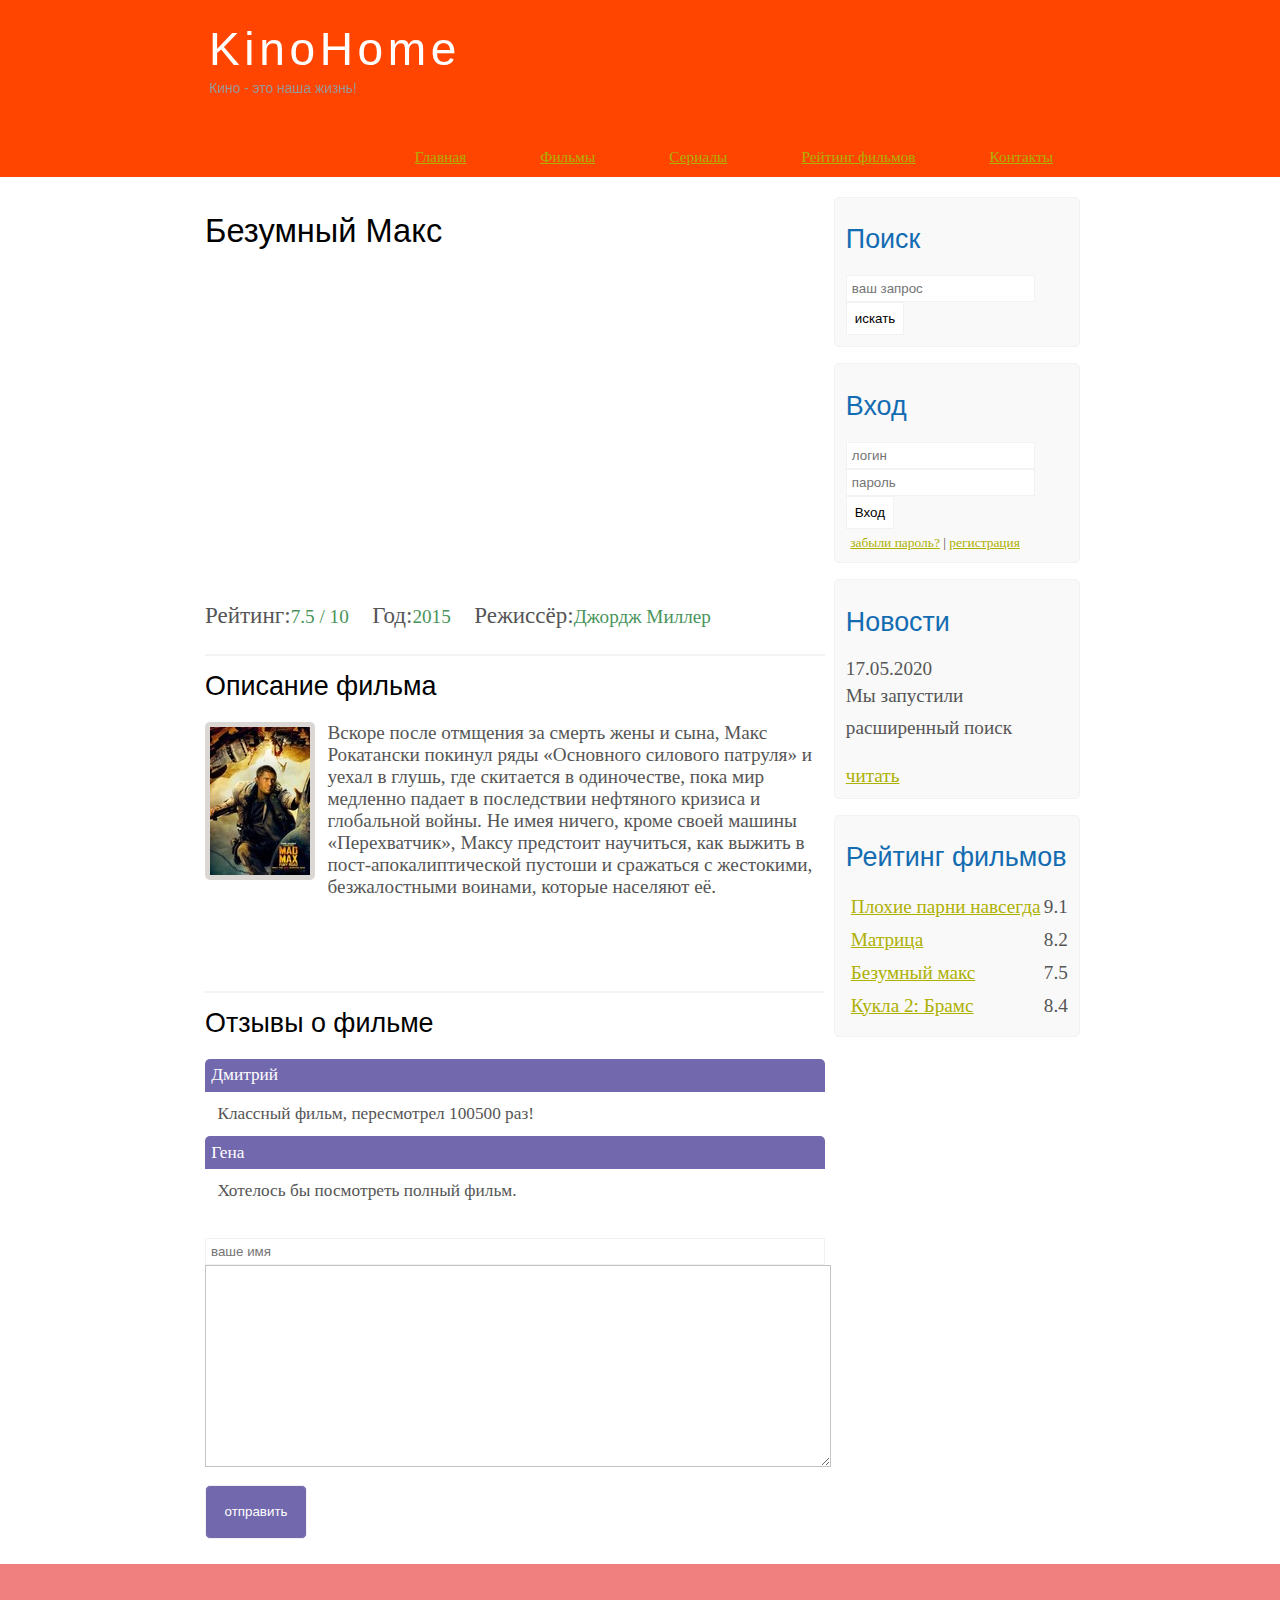
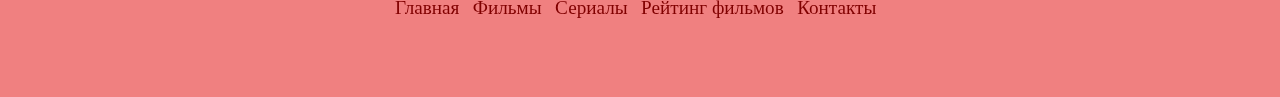
<file: show3.html>
<!DOCTYPE html>
<html lang="ru">
<head>
	<meta charset="UTF-8">
	<meta name="viewport" content="width=device-width, initial-scale=1.0">
	<title>KinoHome</title>
	<meta name="description" content="KinoHome- это портал о кино.">
	<meta name="keywords" content="фильмы, фильмы онлай, hd" />
	<link rel="shortcut icon" href="assets/img/favicon.png">
	<link rel="stylesheet" href="assets/css/style.css">
</head>
<body>

	<div class="main">
		
		<div class="header">
			<div class="logo">
				<div class="logo_text">
					<h1><a href="index.html">KinoHome</a></h1>
					<h2>Кино - это наша жизнь!</h2>
				</div>
			</div>

			<div class="menubar">

				<ul class="menu">
					<li class="selected"><a href="index.html">Главная</a></li>
					<li><a href="film.html">Фильмы</a></li>
					<li><a href="serial.html">Сериалы</a></li>
					<li><a href="rating.html">Рейтинг фильмов</a></li>
					<li><a href="cont.html">Контакты</a></li>

				</ul>
				
				
			</div>

		</div>


      	<div class="site_content">

      		<div class="sidebar_container">
      			
      			<div class="sidebar">
      				<h2>Поиск</h2>
      				<form method="post" action="#" id="search_form" >
						<input type="search" name="search_field" placeholder="ваш запрос" />
						<input type="submit" class="btn" value="искать" />
      				</form>
      			</div>

      			<div class="sidebar">
      				<h2>Вход</h2>
      				<form method="post" action="#" id="login">
      					
      					<input type="text" name="login_field" placeholder="логин" />
      					<input type="password" name="password_field" placeholder="пароль" />
      					<input type="submit" class="btn" value="Вход" />
      					<div class="lables_passreg_text">
      						<span><a href="#">забыли пароль?</a></span> | <span><a href="#">регистрация</a></span>
      					</div>

      					</form>
      			</div>

      			<div class="sidebar">
      				<h2>Новости</h2>
      				<span>17.05.2020</span>
      				<p>Мы запустили расширенный поиск</p>
      				<a href="#">читать</a>
      			</div>

      			<div class="sidebar">
      				<h2>Рейтинг фильмов</h2>
      					<ul>
      						<li><a href="show.html">Плохие парни навсегда</a><span class="rating_sidebar">9.1</span></li>
      						<li><a href="show2.html">Матрица</a><span class="rating_sidebar">8.2</span></li>
      						<li><a href="show3.html">Безумный макс</a><span class="rating_sidebar">7.5</span></li>
      						<li><a href="show4.html">Кукла 2: Брамс</a><span class="rating_sidebar">8.4</span></li>
      					</ul>
					</div>

				</div>


				<div class="content">
					<h1>Безумный Макс</h1>

					<iframe width="560" height="315" src="https://www.youtube.com/embed/yuJf6E_Gq5c" frameborder="0" allow="accelerometer; autoplay; encrypted-media; gyroscope; picture-in-picture" allowfullscreen></iframe>

					<div class="info_film_page">
						<span class="label">Рейтинг:</span><span class="value">7.5 / 10</span>
						<span class="label">Год:</span><span class="value">2015</span>
						<span class="label">Режиссёр:</span><span class="value">Джордж Миллер</span>				
					</div>

					<hr>

					<h2>Описание фильма</h2>
					<div class="description_film">
						
						<img src="assets/img/maxx.jpg">
						Вскоре после отмщения за смерть жены и сына, Макс Рокатански покинул ряды «Основного силового патруля» и уехал в глушь, где скитается в одиночестве, пока мир медленно падает в последствии нефтяного кризиса и глобальной войны. Не имея ничего, кроме своей машины «Перехватчик», Максу предстоит научиться, как выжить в пост-апокалиптической пустоши и сражаться с жестокими, безжалостными воинами, которые населяют её.
					</div>

					<hr>
					<h2>Отзывы о фильме</h2>

					<div class="reviews">
						
						<div class="review_name">
							Дмитрий
						</div>

						<div class="review_text">
							Классный фильм, пересмотрел 100500 раз!
						</div>

						<div class="review_name">
							Гена
						</div>

						<div class="review_text">
							Хотелось бы посмотреть полный фильм.
						</div>

					</div>

					<div class="send">
						
						<form method="post" action="#" id="review">
							
							<input type="text" name="review_name" placeholder="ваше имя">
							<textarea name="review_text"></textarea>
							<input type="submit" value="отправить">

						</form>

					</div>

				</div>

			</div>

		</div>


	<div class="footer">
		<p>
			<a href="#">Главная</a> |
			<a href="#">Фильмы</a> |
			<a href="#">Сериалы</a> |
			<a href="#">Рейтинг фильмов</a> |
			<a href="#">Контакты</a> | 
		</p>
	</div>

	</div>
	
</body>
</html>
</file>
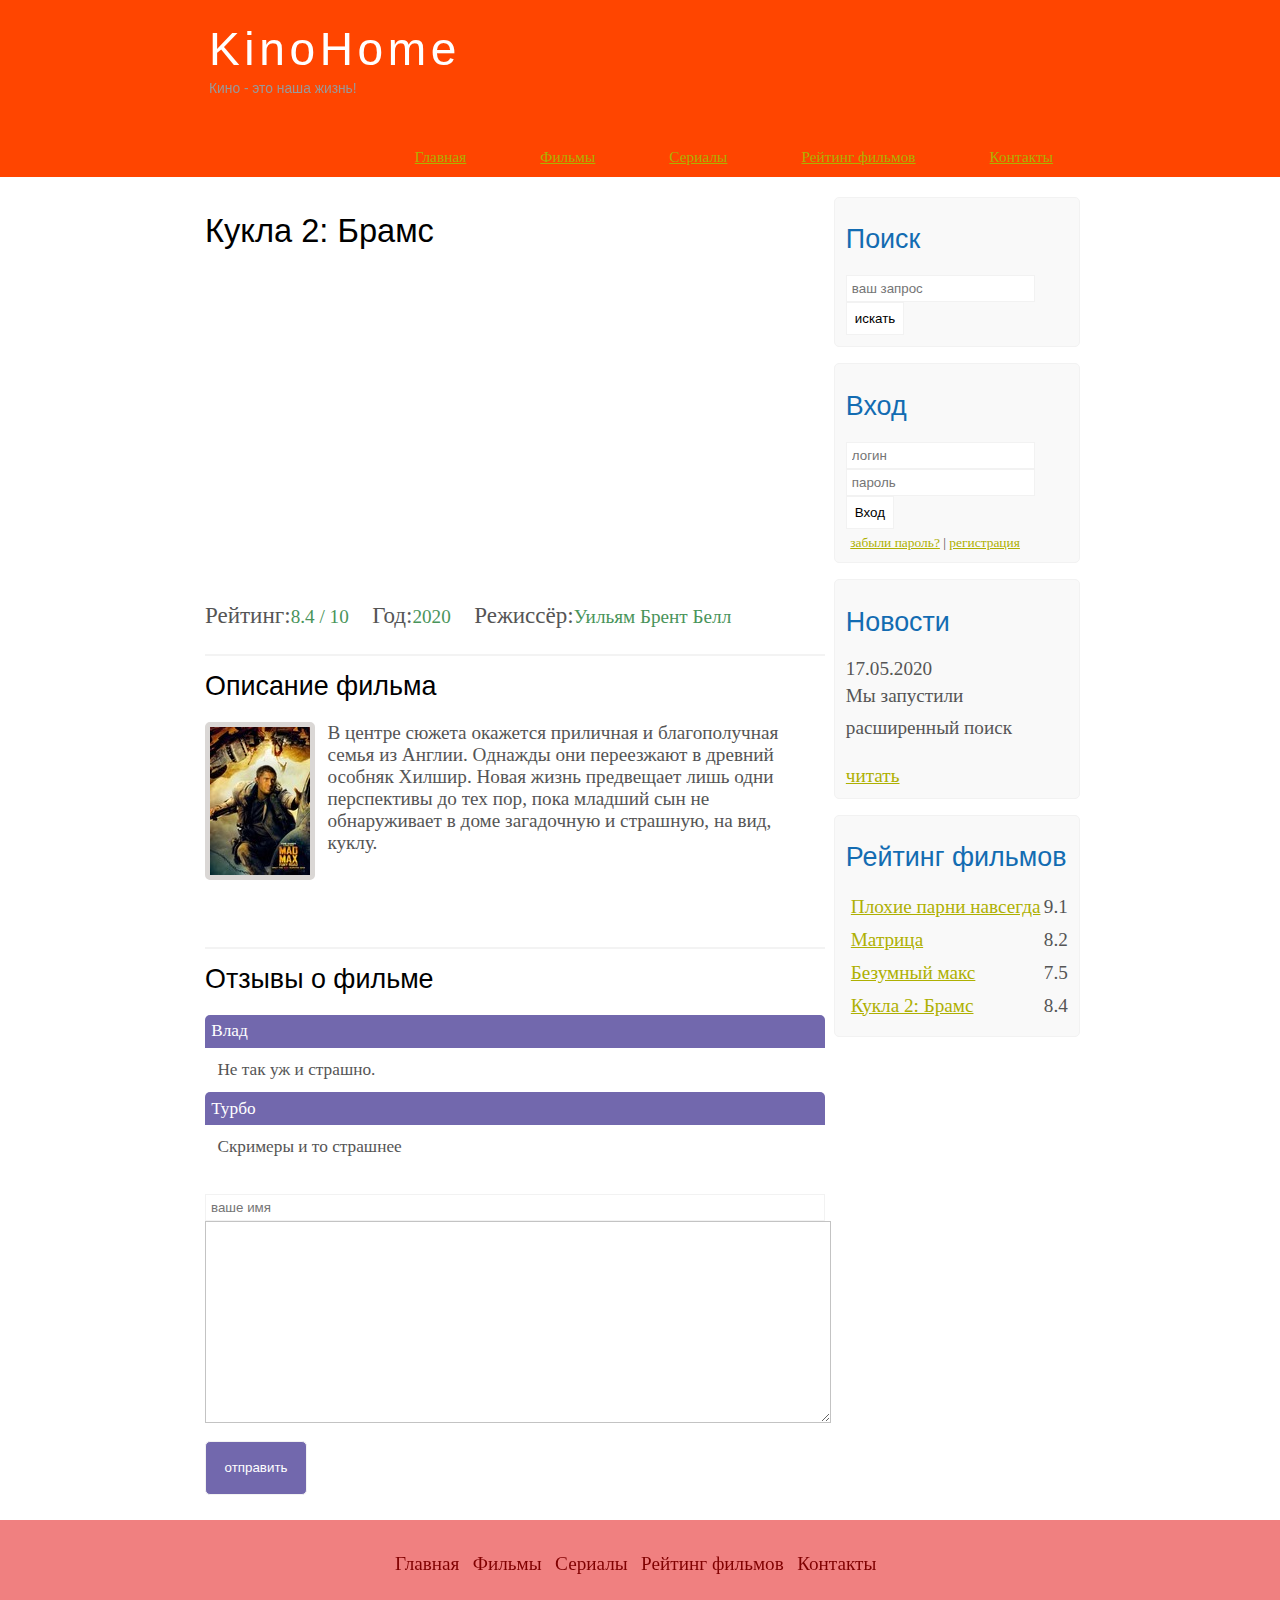
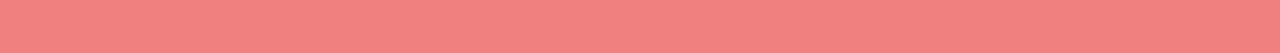
<file: show4.html>
<!DOCTYPE html>
<html lang="ru">
<head>
	<meta charset="UTF-8">
	<meta name="viewport" content="width=device-width, initial-scale=1.0">
	<title>KinoHome</title>
	<meta name="description" content="KinoHome- это портал о кино.">
	<meta name="keywords" content="фильмы, фильмы онлай, hd" />
	<link rel="shortcut icon" href="assets/img/favicon.png">
	<link rel="stylesheet" href="assets/css/style.css">
</head>
<body>

	<div class="main">
		
		<div class="header">
			<div class="logo">
				<div class="logo_text">
					<h1><a href="index.html">KinoHome</a></h1>
					<h2>Кино - это наша жизнь!</h2>
				</div>
			</div>

			<div class="menubar">

				<ul class="menu">
					<li class="selected"><a href="index.html">Главная</a></li>
					<li><a href="film.html">Фильмы</a></li>
					<li><a href="serial.html">Сериалы</a></li>
					<li><a href="rating.html">Рейтинг фильмов</a></li>
					<li><a href="cont.html">Контакты</a></li>

				</ul>
				
				
			</div>

		</div>


      	<div class="site_content">

      		<div class="sidebar_container">
      			
      			<div class="sidebar">
      				<h2>Поиск</h2>
      				<form method="post" action="#" id="search_form" >
						<input type="search" name="search_field" placeholder="ваш запрос" />
						<input type="submit" class="btn" value="искать" />
      				</form>
      			</div>

      			<div class="sidebar">
      				<h2>Вход</h2>
      				<form method="post" action="#" id="login">
      					
      					<input type="text" name="login_field" placeholder="логин" />
      					<input type="password" name="password_field" placeholder="пароль" />
      					<input type="submit" class="btn" value="Вход" />
      					<div class="lables_passreg_text">
      						<span><a href="#">забыли пароль?</a></span> | <span><a href="#">регистрация</a></span>
      					</div>

      					</form>
      			</div>

      			<div class="sidebar">
      				<h2>Новости</h2>
      				<span>17.05.2020</span>
      				<p>Мы запустили расширенный поиск</p>
      				<a href="#">читать</a>
      			</div>

      			<div class="sidebar">
      				<h2>Рейтинг фильмов</h2>
      					<ul>
      						<li><a href="show.html">Плохие парни навсегда</a><span class="rating_sidebar">9.1</span></li>
      						<li><a href="show2.html">Матрица</a><span class="rating_sidebar">8.2</span></li>
      						<li><a href="show3.html">Безумный макс</a><span class="rating_sidebar">7.5</span></li>
      						<li><a href="show4.html">Кукла 2: Брамс</a><span class="rating_sidebar">8.4</span></li>
      					</ul>
					</div>

				</div>


				<div class="content">
					<h1>Кукла 2: Брамс</h1>

					<iframe width="560" height="315" src="https://www.youtube.com/embed/U1qpTaK0VMA" frameborder="0" allow="accelerometer; autoplay; encrypted-media; gyroscope; picture-in-picture" allowfullscreen></iframe>

					<div class="info_film_page">
						<span class="label">Рейтинг:</span><span class="value">8.4 / 10</span>
						<span class="label">Год:</span><span class="value">2020</span>
						<span class="label">Режиссёр:</span><span class="value">Уильям Брент Белл</span>				
					</div>

					<hr>

					<h2>Описание фильма</h2>
					<div class="description_film">
						
						<img src="assets/img/maxx.jpg">
						В центре сюжета окажется приличная и благополучная семья из Англии. Однажды они переезжают в древний особняк Хилшир. Новая жизнь предвещает лишь одни перспективы до тех пор, пока младший сын не обнаруживает в доме загадочную и страшную, на вид, куклу.
					</div>

					<hr>
					<h2>Отзывы о фильме</h2>

					<div class="reviews">
						
						<div class="review_name">
							Влад
						</div>

						<div class="review_text">
							Не так уж и страшно.
						</div>

						<div class="review_name">
							Турбо
						</div>

						<div class="review_text">
							Скримеры и то страшнее
						</div>

					</div>

					<div class="send">
						
						<form method="post" action="#" id="review">
							
							<input type="text" name="review_name" placeholder="ваше имя">
							<textarea name="review_text"></textarea>
							<input type="submit" value="отправить">

						</form>

					</div>

				</div>

			</div>

		</div>


	<div class="footer">
		<p>
			<a href="#">Главная</a> |
			<a href="#">Фильмы</a> |
			<a href="#">Сериалы</a> |
			<a href="#">Рейтинг фильмов</a> |
			<a href="#">Контакты</a> | 
		</p>
	</div>

	</div>
	
</body>
</html>
</file>
<file: assets/css/style.css>
* {
	margin: 0;
	padding: 0;
}

body {
	font-size: 1.2em;
	background-color: #fff;
	color: #555;
}

p {
	padding: 0 0 20px 0;
	line-height: 1.7em;
}

input[type="text"], input[type="password"], input[type="search"] {
	color: #5d5d5d
	width: 60%;
	padding: 5px;
}

input, textarea {
	outline: none;
	border: none;
	border: solid 1px #f2f2f2;
}

h1, h2 {
	font: normal 170% 'century gothic', arial;
	margin: 0 0 15px 0;
	padding: 15px 0 5px 0;
	color: #000;
}

h2 {
	font-size: 140%;
}

a, a:hover {
	outline: none;
	text-decoration: underline;
	color: #aeb002;

}

ul {
	margin: 2px 0 22px 17px;
}

ul li {
	margin: 0 0 6px 0;
	padding: 0 0 4px 5px;
	line-height: 1.5em;
}

.header {
	background-color: orangered; 
	height: 177px;
	font-size: 0.8em;
	margin-left: 0px;
	margin-right: 0px;
	min-width: 900px;

}

.main, .logo, .menubar, .site_content, .footer {
	margin-left: auto;
	margin-right: auto;
}

.logo {
	width: 880px;
	padding-bottom: 40px;

}

.logo h1, .logo h2 {
	font: normal 300% 'century gothic', arial, sans-serif;
	margin: 0 0 0 9px;
}

.logo_text h1, .logo_text h1 a, .logo_text h1 a:hover {
	padding: 22px 0 0 0;
	color: #fff;
	letter-spacing: 0.1em;
	text-decoration: none;
}

.logo_text h2 {
	font-size: 0.9em;
	padding: 4px 0 0 0;
	color: #999;
}


.menubar {
	width: 900px;
	height: 46px;
}

ul.menu {
	float: right;
}

ul.menu li {
	float: left;
	padding: 0 0 0 9px;
	list-style: none;
	margin: 1px 2px 0 0;
}

ul.menu li a {
	font: normal 100% 'trebuchet ms'. sans-serif;
	display: block;
	height: 20px;
	padding: 6px 35px 5px 28px;
	color: #fff
	text-decoration: none;
}

ul.menu li.selected a {
	color: #aeb002;
}

ul.menu li a:hover {
	color: #e4ec04;
}

hr {
	border: solid 1px #f3f3f3;
}

.site_content {
	width: 880px;
	overflow: hidden;
	margin: 20px auto 0 auto;
	background-color: white;
}

.sidebar_container {
	float: right;
	width: 224px;
}

.sidebar {
	float: right;
	width: 222px;
	padding: 5%;
	margin: 0 0 16px 0;
	border: solid 1px #f2f2f2;
	border-radius: 5px;
	background-color: #f9f9f9;
}

.btn {
	padding: 8px;
	background-color: white;
	cursor: pointer;
}

.sidebar h2 {
	color: #136cb2;
}

.lables_passreg_text {
	font-size: 0.7em;
	margin-top: 3%;
	margin-left: 2%;
} 

.sidebar ul {
	margin: 0;
}

.sidebar ul li {
	list-style-type: none;
	margin: 0 0 0 0;
}

.sidebar .rating_sidebar {
	float: right;
}


.content {
	text-align: left;
	width: 620px;
	padding: 0 0 0 5px;
	float: left;
}

.content a {
	text-decoration: none;
}

.films_block {
	margin-bottom: 5%;
}

.films_block img {
	border-radius: 5px;
	border: solid 5px #dad7d5;
	width: 22%;
}

.posts .posts_content {
	font-size: 0.8em;
}

.posts .posts_content {
	font-size: 0.8em;
}


.info_film_page {
	margin-top: 2%;
	margin-bottom: 4%;
}

.info_film_page .label {
	font-size: 1.2em;
}

.info_film_page .value {
	font-size: 1em;
	color: #49945a;
	margin-right: 3%;
}


.description_film {
	margin-bottom: 15%;
}

.description_film img {
	float: left;
	margin-right: 2%;
	border-radius: 5px;
	border: solid 5px #dad7d5;
}


.reviews {
	margin-bottom: 4%;
	font-size: 0.9em;
}


.reviews .review_name {
	background-color: #7268ad;
	color: white;
	padding: 1%;
	border-top-left-radius: 5px;
	border-top-right-radius: 5px;
}

.reviews .review_text {
	padding-top: 2%;
	bottom: 2%;
	padding-left: 2%;
	padding-bottom: 2%;
}

.send {
	margin-bottom: 4%;
}

.send .input[type="text"], textarea {
	border: solid 1px #c3c3c3;
	margin-bottom: 2%;
}

.send input[type="text"] {
	width: 98%;
}

.send textarea {
	width: 624px;
	height: 200px;
}

.send input[type="submit"] {
	background-color: #7268ad;
	padding: 3%;
	color: white;
	border-radius: 5px;
}

.send_contact input[type="text"] {
	width: 500px;
}

.send_contact textarea {
	width: 516px;
}

.info_film {
	margin-bottom: 5%;
	background-color: #f9f9f9;
	padding: 5%;
	height: 270px;
}

.info_film img {
	float: left;
	margin-right: 2%;
	border-radius: 5px;
	border: solid 5px #dad7d5;
	width: 25%;
}

.button {
	background-color: #7268ad;
	padding: 2%;
	color: white;
	border-radius: 5px;
	float: right;
	margin-top: 5%;
	clear: both;
	font-size: 0.8em;
}


.button a {
	color: white;
}


table {
	width: 100%;
	border: solid 1px #f4f4f4;
}

td {
	padding: 2%;
	border: solid 1px #f4f4f4;
}

td img {
	width: 60px;
	vertical-align: middle;
}


.center {
	text-align: center;
}


.rating {
	font-weight: bold;
}

.footer {
	width: 100%;
	height: 100px;
	padding: 28px 0 5px 0;
	text-align: center;
	background-color: lightcoral;
	color: #F08080;
	margin-left: 0px;
	margin-right: 0px;
	min-width: 900px; 
}

.footer a {
	color: #800000;
	text-decoration: none;	
}

.footer a:hover {
	color: #fff;
	text-decoration: none;
}

.footer p {
	padding: 0 0 10px 0;
}


/* css mobile */

@media only screen
and (min-device-width: 320px)
and (max-device-width: 568px) {
	

	.header {
		background-color: #257965;
		min-width: 100%;
		height: 20%;
		text-align: center;
	}

	.logo {
		width: 100%;
	}

	.site_content {
		width: 100%;
	}

	.menubar {
		width: 100%;
		height: 100%;
	}

	.content {
		width: 100%;
		text-align: center;
	}

	.site_content {
		width: 100%;
		text-align: center;
	}

	.sidebar_container {
		display: none;
	}

	.footer {
		display: none;
	}

	ul.menu {
		float: none;
	}

	ul.menu li {
		margin: 0;
		padding: 0;
		float: none;
	}

	.logo h1 {
		font: normal 235% 'century gothic', arial, sans-serif; 
	}

	.logo h2 {
		font: normal 100% 'century gothic', arial, sans-serif;
		color: white; 
	}

	.content h1, h2 {
		font: normal 110% 'century gothic', arial;
	}

	.films_block img {
		width: 43%;
	}

	.posts_content p {
		line-height: 1.5em;
		font-size: 208%;
		padding: 3%;
		text-align: left;
	}

	.posts p {
		font-size: 120%;
	}

	/* films page */
	.info_film {
		float: none;
		height: 100%;
	}

	.info_film img  {
		width: 90%;
		margin-bottom: 5%;
	}

	.button {
		float: none;
	}

	/* rating page */

	table {
		display: block;
	}

	th {
		font-size: 75%;
	}

	td {
		padding: 0;
		margin: 0;
		font-size: 95%;
	}

	/* show page */
	iframe {
		width: 88%;
		height: 100%;
	}

	.description_film {
		width: 90%;
		text-align: left;
		margin-left: 2%;
	}

	.description_film img {
		float: none;
		width: 73%;
		display: block;
		margin: 0;
		padding: 0;
		margin-left: 11%;
		margin-bottom: 7%;
	}

	.reviews {
		text-align: left;
		width: 96%;
	}

	.send input[type="text"] {
		width: 80%;
	}

	.send textarea {
		width: 85%;
	}


}
</file>
